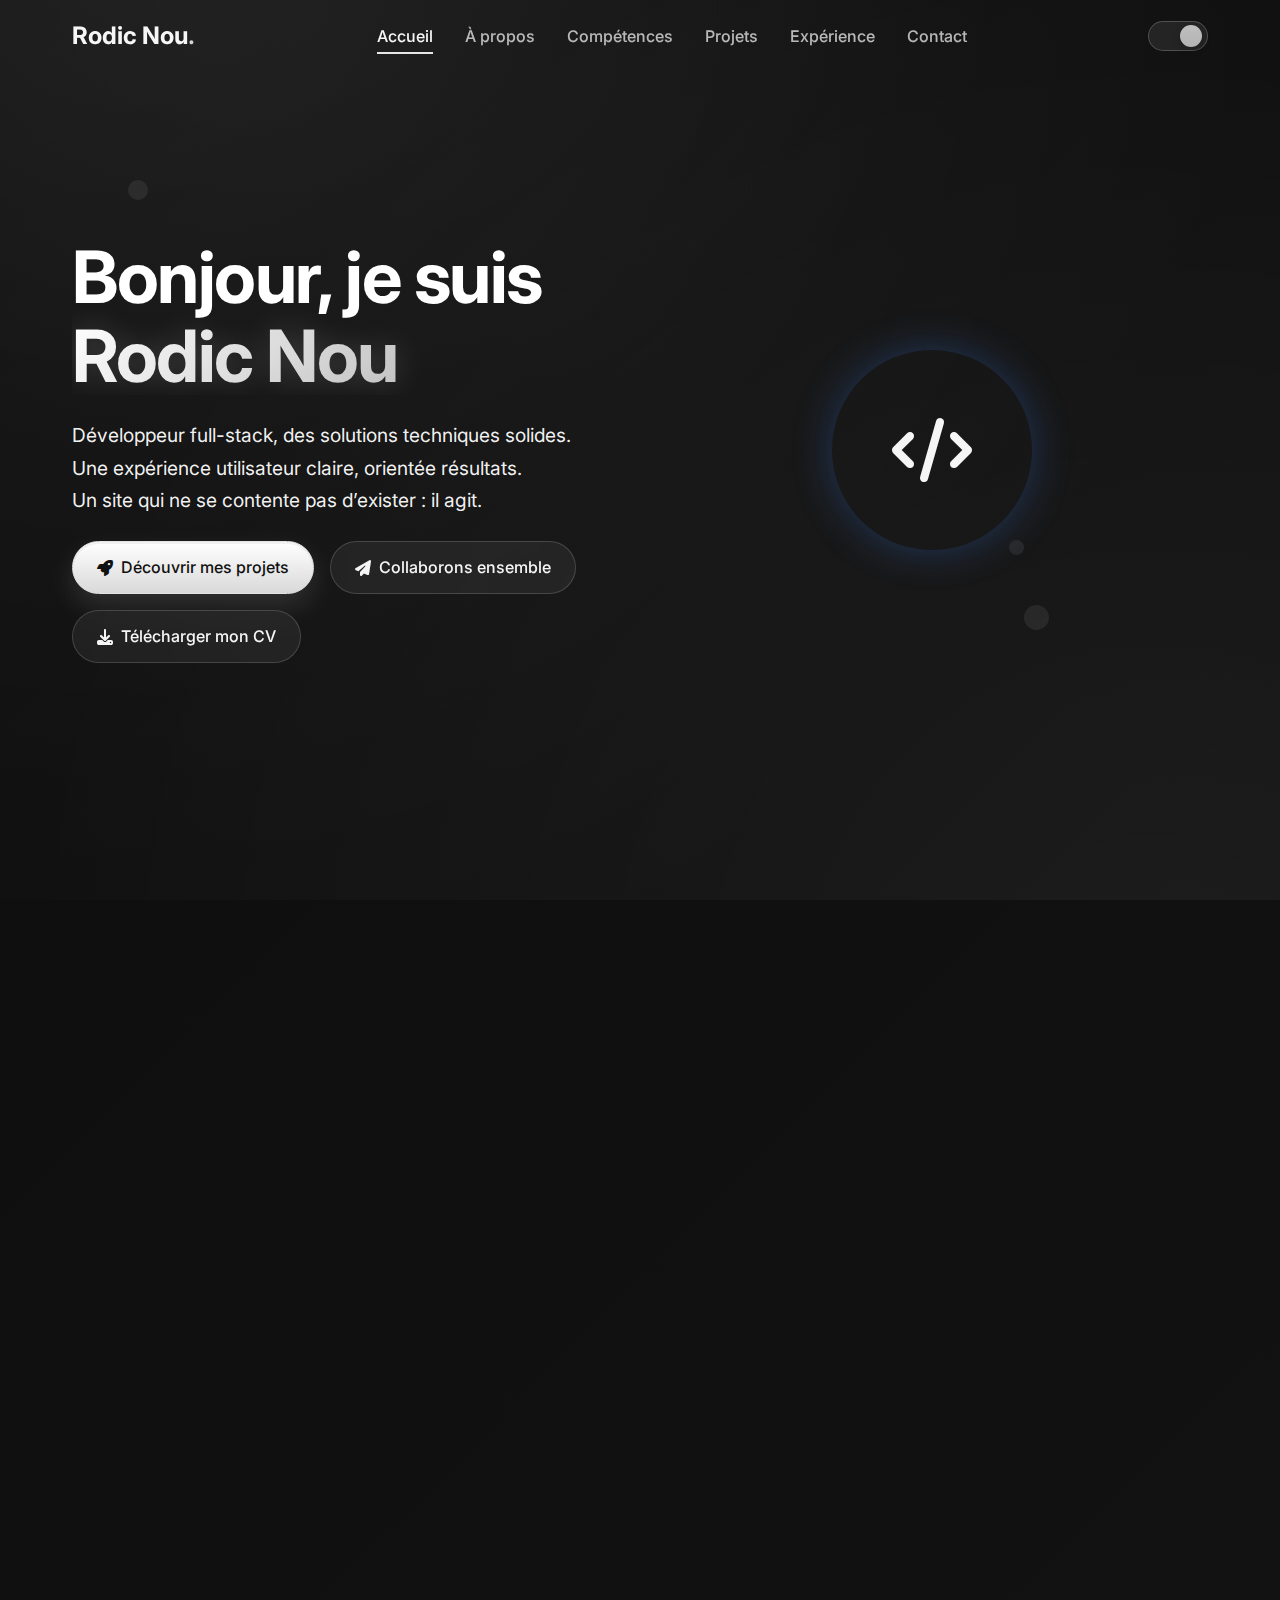
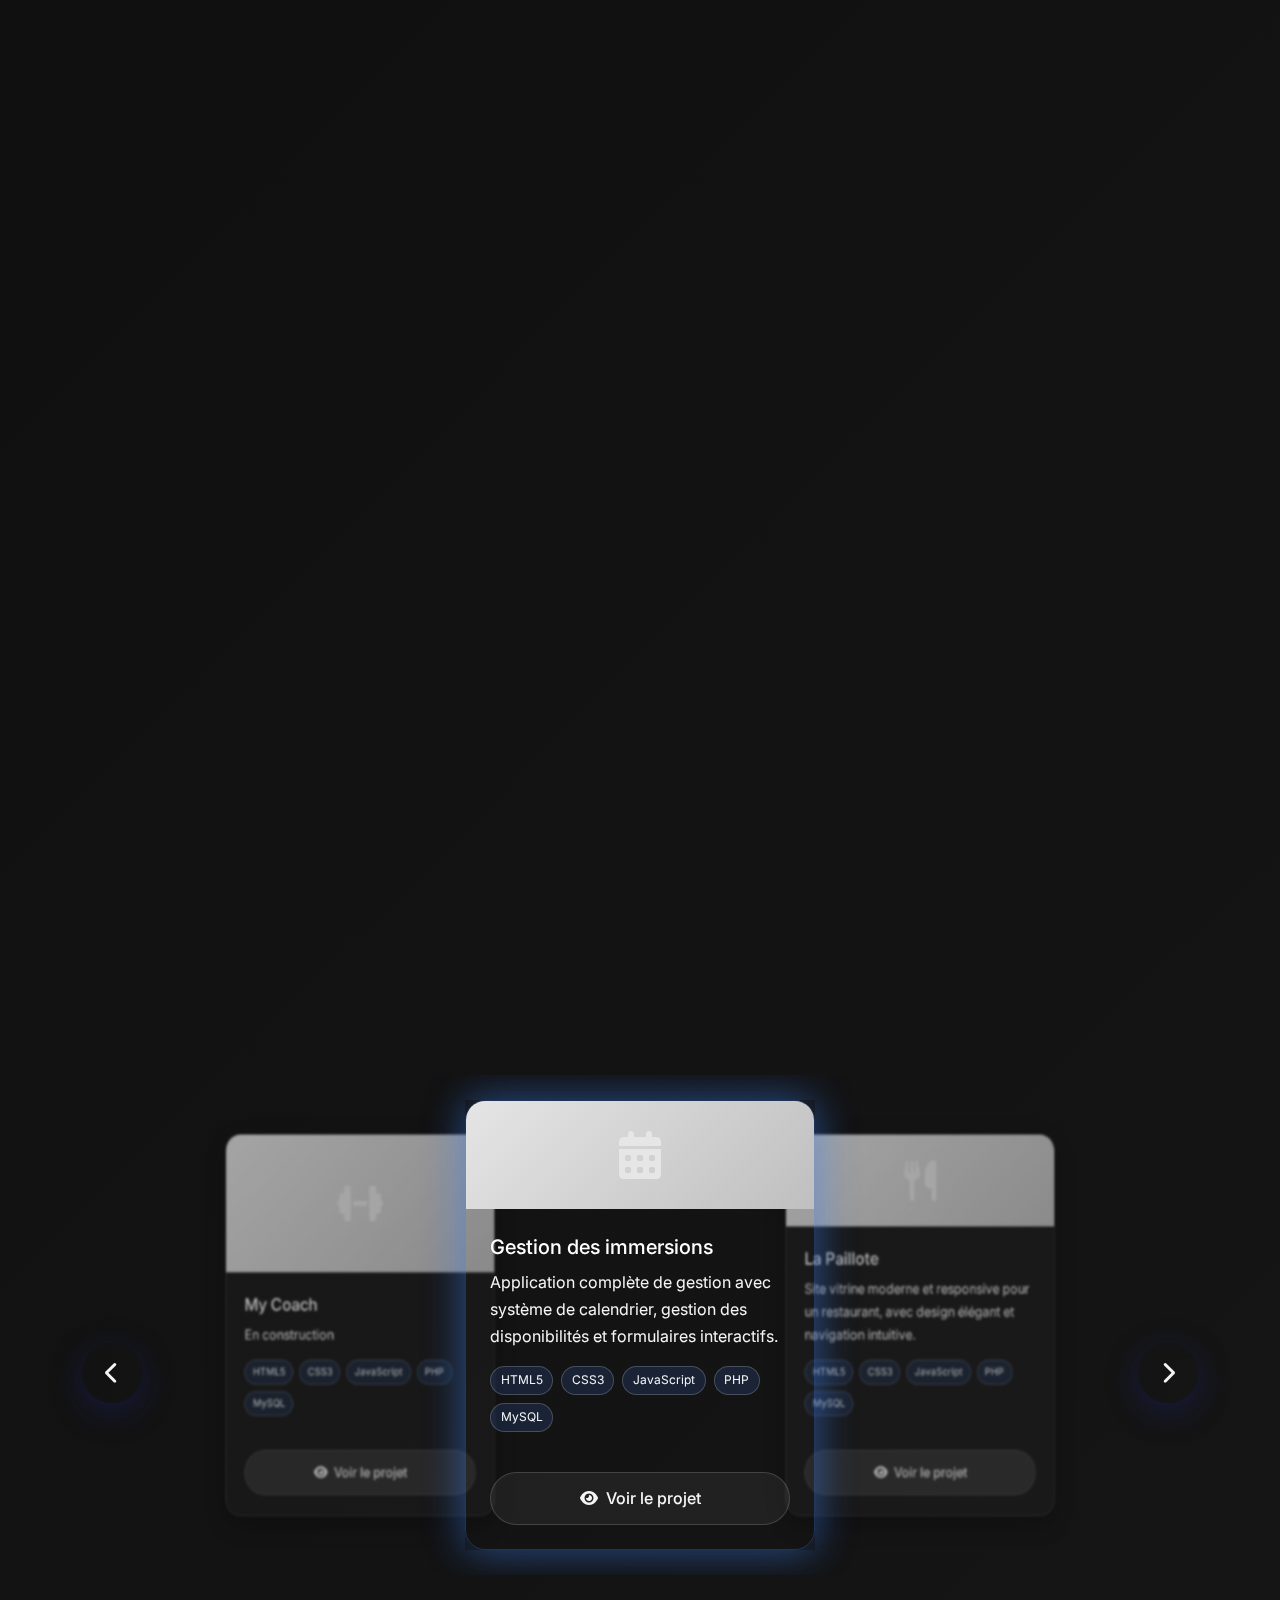
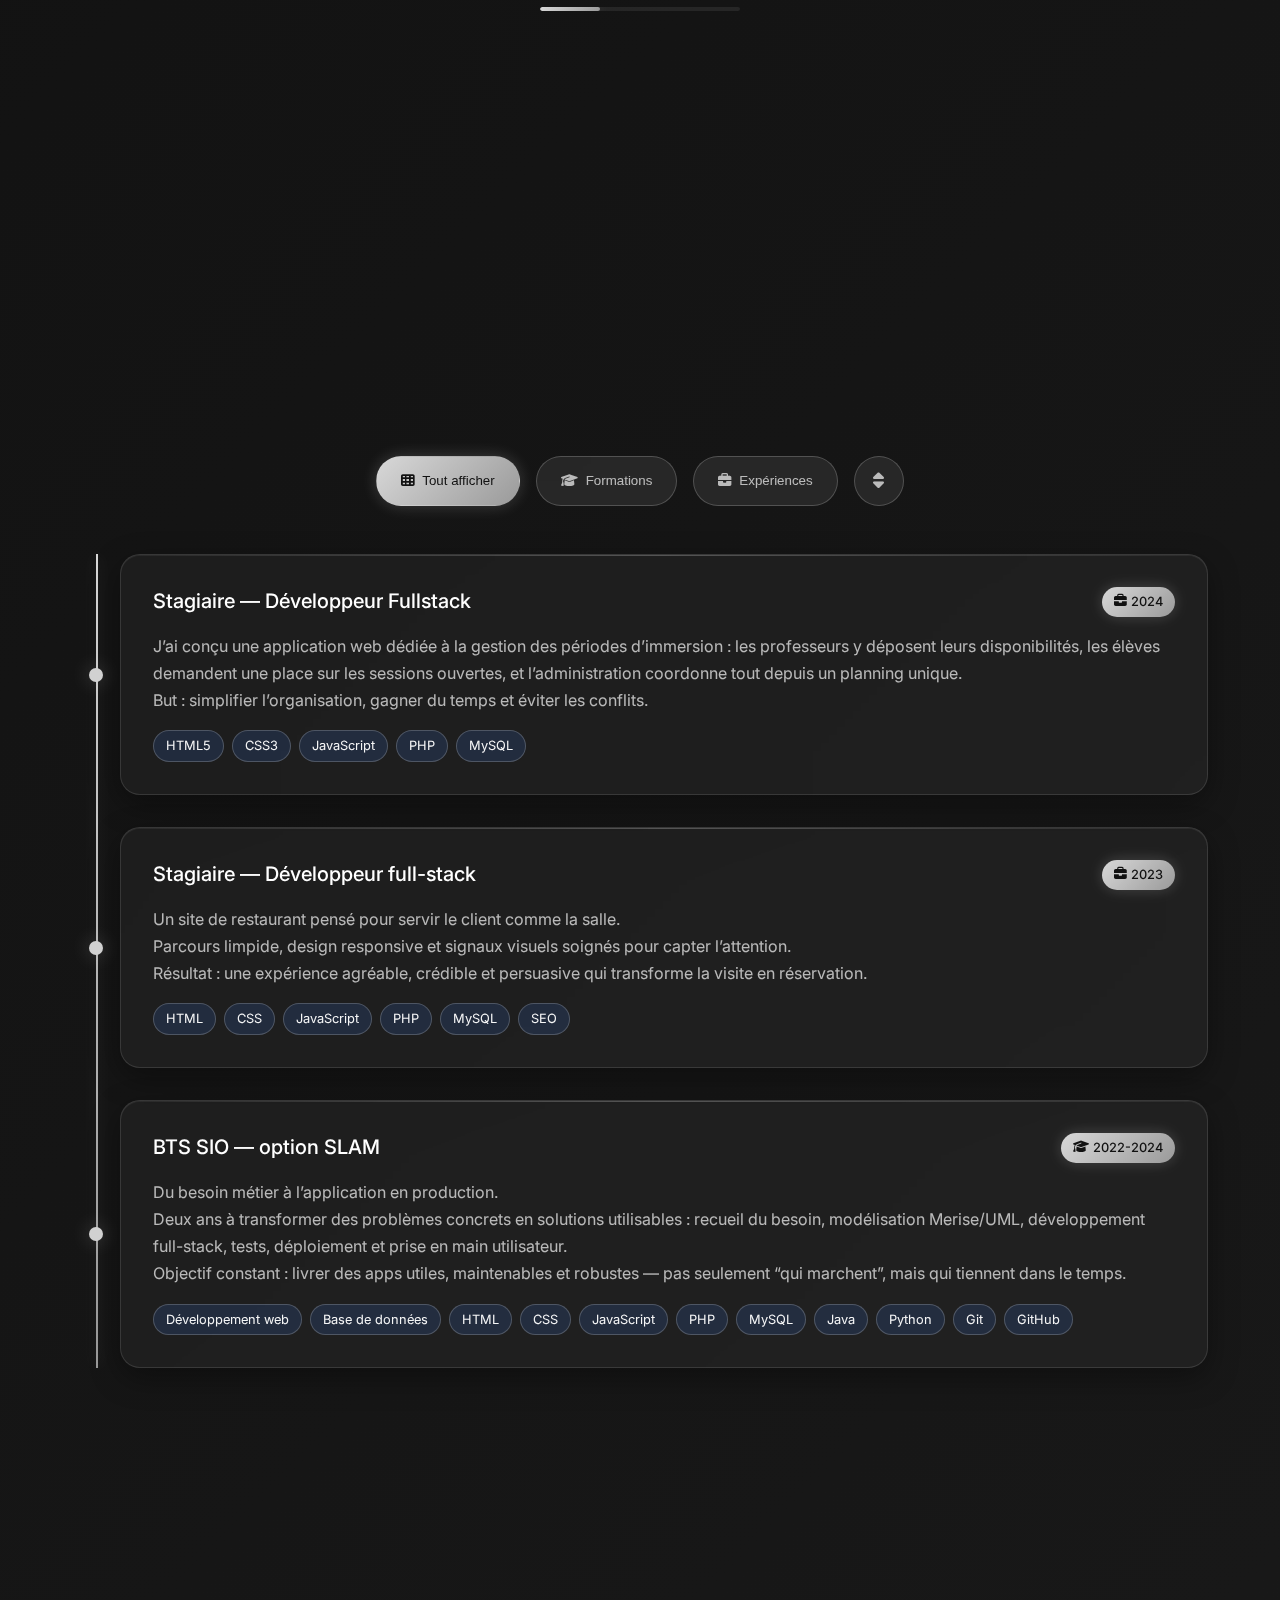
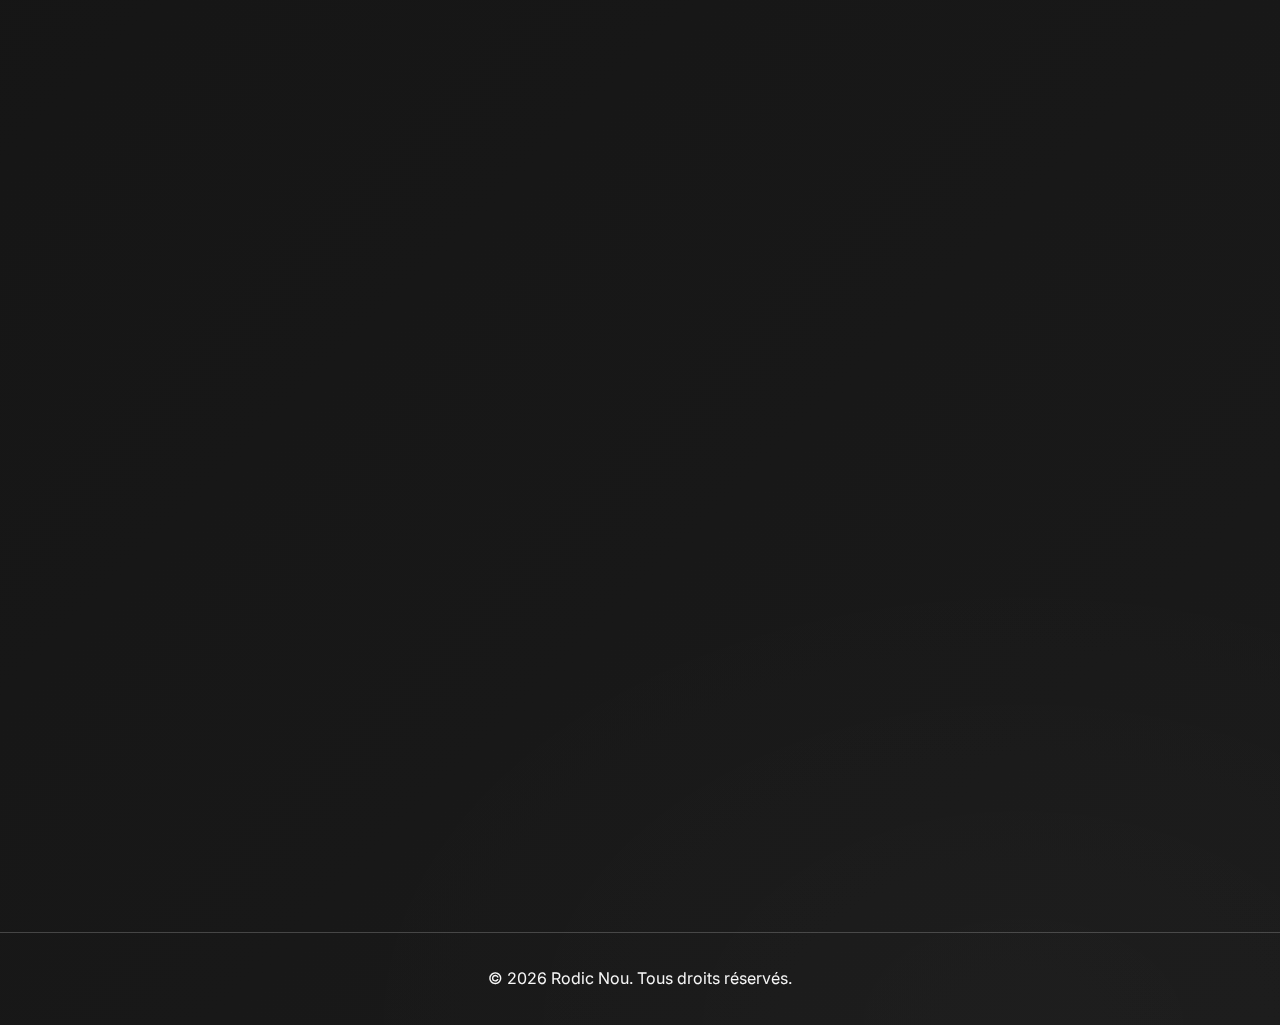
<file: index.html>
<!DOCTYPE html>
<html lang="fr">
  <head>
    <meta charset="utf-8" />
    <meta name="viewport" content="width=device-width, initial-scale=1" />
    <title>Rodic Nou — Développeur Fullstack | Portfolio Modern</title>
    <meta
      name="description"
      content="Rodic Nou, développeur web fullstack spécialisé en HTML, CSS, JavaScript, PHP et MySQL. Création de sites vitrines et applications web performantes avec design moderne."
    />
    <meta
      name="keywords"
      content="développeur web, fullstack, HTML, CSS, JavaScript, PHP, MySQL, portfolio, Toulouse"
    />

    <!-- Open Graph -->
    <meta property="og:title" content="Rodic Nou — Développeur Fullstack" />
    <meta
      property="og:description"
      content="Portfolio moderne d'un développeur web fullstack basé à Toulouse"
    />
    <meta property="og:type" content="website" />

    <!-- Fonts & Icons -->
    <link rel="preconnect" href="https://fonts.googleapis.com" />
    <link rel="preconnect" href="https://fonts.gstatic.com" crossorigin />
    <link
      href="https://fonts.googleapis.com/css2?family=Inter:wght@300;400;500;600;700&display=swap"
      rel="stylesheet"
    />
    <link
      rel="stylesheet"
      href="https://cdnjs.cloudflare.com/ajax/libs/font-awesome/6.5.1/css/all.min.css"
    />

    <!-- CSS -->
    <link rel="stylesheet" href="css/main.css" />
  </head>

  <body>
    <!-- Floating Background Elements -->
    <div class="floating-element"></div>
    <div class="floating-element"></div>
    <div class="floating-element"></div>

    <!-- ================================ HEADER ================================ -->
    <header class="header" id="header">
      <div class="container">
        <nav class="flex flex-between flex-center">
          <a href="#accueil" class="logo"
            >Rodic Nou<span class="text-gradient">.</span></a
          >

          <div class="nav">
            <a href="#accueil" class="nav-link active">Accueil</a>
            <a href="#a-propos" class="nav-link">À propos</a>
            <a href="#competences" class="nav-link">Compétences</a>
            <a href="#projets" class="nav-link">Projets</a>
            <a href="#experience" class="nav-link">Expérience</a>
            <a href="#contact" class="nav-link">Contact</a>
          </div>

          <div class="flex flex-center">
            <div
              class="theme-toggle"
              id="theme-toggle"
              aria-label="Changer le thème"
            ></div>
          </div>
        </nav>
      </div>
    </header>

    <!-- ================================ HERO SECTION ================================ -->
    <section id="accueil" class="hero">
      <div class="container">
        <div class="grid grid-2 flex-center">
          <div class="hero-content animate-in">
            <h1 class="title-hero">
              Bonjour, je suis
              <br><span class="text-gradient text-glow">Rodic Nou</span>
            </h1>
            <p
              class="text-secondary"
              style="font-size: 1.2rem; margin: 1.5rem 0"
            >
              Développeur full-stack, des solutions techniques solides.
              <br>Une expérience utilisateur claire, orientée résultats.
              <br>Un site qui ne se contente pas d’exister : il agit.
            </p>
            <div class="flex flex-wrap" style="gap: 1rem">
              <a href="#projets" class="btn btn-primary">
                <i class="fas fa-rocket"></i>
                Découvrir mes projets
              </a>
              <a href="#contact" class="btn btn-glass">
                <i class="fas fa-paper-plane"></i>
                Collaborons ensemble
              </a>
              <a href="assets/CV/CV-Rodic-NOU.pdf" download class="btn btn-glass">
                <i class="fas fa-download"></i>
                Télécharger mon CV
              </a>
            </div>
          </div>

          <div class="flex flex-center animate-in">
            <div class="hero-avatar">
              <i class="fas fa-code"></i>
            </div>
          </div>
        </div>
      </div>
    </section>

    <!-- ================================ ABOUT SECTION ================================ -->
    <section id="a-propos" class="section">
      <div class="container">
        <div class="grid grid-2">
          <div class="animate-in">
            <h2 class="title-xl">À propos de moi</h2>
            <p
              class="text-secondary"
              style="font-size: 1.1rem; margin: 1.5rem 0">
              Développeur web full-stack à Toulouse, je transforme des besoins concrets en solutions web modernes, fiables et évolutives.
Je pars de l’usage, clarifie les objectifs, puis conçois un parcours fluide, avec un front soigné et un back solide.
            </p>
            <p class="text-secondary" style="margin-bottom: 2rem">
              Mon approche : des choix techniques sobres, du code maintenable, et une amélioration continue guidée par les résultats, performances, engagements, conversions.
Un bon site ne se contente pas d’exister : il agit, il s’adapte, et il évolue avec vous.
            <div class="grid grid-2" style="gap: 1rem">
              <!-- <div
                class="flex flex-center"
                style="
                  background: var(--glass-surface);
                  padding: 1rem;
                  border-radius: 10px;
                "
              >
                <div style="text-align: center">
                  <div class="title-lg text-gradient">3+</div>
                  <div class="text-secondary">Années d'expérience</div>
                </div>
              </div> -->
              <!-- <div
                class="flex flex-center"
                style="
                  background: var(--glass-surface);
                  padding: 1rem;
                  border-radius: 10px;
                "
              >
                <div style="text-align: center">
                  <div class="title-lg text-gradient">15+</div>
                  <div class="text-secondary">Projets réalisés</div>
                </div>
              </div> -->
            </div>
          </div>

          <div class="animate-in">
            <div class="card" style="text-align: center">
              <h3 class="title-lg" style="margin-bottom: 1rem">Mes valeurs</h3>
              <div class="grid" style="gap: 1.5rem">
                <div>
                  <i
                    class="fas fa-lightbulb"
                    style="
                      font-size: 2rem;
                      color: #3b82f6;
                      margin-bottom: 0.5rem;
                    "
                  ></i>
                  <h4 class="title-md">Innovation</h4>
                  <p class="text-secondary">
                    Toujours à l'affût des dernières tendances et technologies
                  </p>
                </div>
                <div>
                  <i
                    class="fas fa-heart"
                    style="
                      font-size: 2rem;
                      color: #e11d48;
                      margin-bottom: 0.5rem;
                    "
                  ></i>
                  <h4 class="title-md">Passion</h4>
                  <p class="text-secondary">
                    Chaque projet est une nouvelle aventure créative
                  </p>
                </div>
                <div>
                  <i
                    class="fas fa-handshake"
                    style="
                      font-size: 2rem;
                      color: #10b981;
                      margin-bottom: 0.5rem;
                    "
                  ></i>
                  <h4 class="title-md">Collaboration</h4>
                  <p class="text-secondary">
                    Votre succès est ma priorité absolue
                  </p>
                </div>
              </div>
            </div>
          </div>
        </div>
      </div>
    </section>

    <!-- ================================ SKILLS SECTION ================================ -->
    <section id="competences" class="section">
      <div class="container">
        <div class="animate-in" style="text-align: center; margin-bottom: 3rem">
          <h2 class="title-xl">Mes compétences</h2>
          <p class="text-secondary" style="font-size: 1.1rem">
            Une expertise technique complète pour donner vie à vos projets
          </p>
        </div>

        <div class="grid grid-auto">
          <div class="skill-item animate-in">
            <i class="fab fa-html5 skill-icon" style="color: #e34c26"></i>
            <h3 class="title-md">HTML / CSS</h3>
            <div class="progress-bar">
              <div class="progress-fill" data-width="90%"></div>
            </div>
            <p class="text-secondary">
              Structures sémantiques et designs responsives
            </p>
          </div>

          <div class="skill-item animate-in">
            <i class="fab fa-js-square skill-icon" style="color: #f7df1e"></i>
            <h3 class="title-md">JavaScript</h3>
            <div class="progress-bar">
              <div class="progress-fill" data-width="75%"></div>
            </div>
            <p class="text-secondary">
              Interactivité et applications dynamiques
            </p>
          </div>

          <div class="skill-item animate-in">
            <i class="fab fa-php skill-icon" style="color: #777bb4"></i>
            <h3 class="title-md">PHP</h3>
            <div class="progress-bar">
              <div class="progress-fill" data-width="85%"></div>
            </div>
            <p class="text-secondary">Développement backend robuste</p>
          </div>

          <div class="skill-item animate-in">
            <i class="fas fa-database skill-icon" style="color: #336791"></i>
            <h3 class="title-md">MySQL</h3>
            <div class="progress-bar">
              <div class="progress-fill" data-width="80%"></div>
            </div>
            <p class="text-secondary">Bases de données optimisées</p>
          </div>

          <div class="skill-item animate-in">
            <i class="fab fa-git-alt skill-icon" style="color: #f05032"></i>
            <h3 class="title-md">Git / GitHub</h3>
            <div class="progress-bar">
              <div class="progress-fill" data-width="70%"></div>
            </div>
            <p class="text-secondary">Contrôle de version et collaboration</p>
          </div>

          <div class="skill-item animate-in">
            <i class="fas fa-mobile-alt skill-icon" style="color: #06b6d4"></i>
            <h3 class="title-md">Responsive Design</h3>
            <div class="progress-bar">
              <div class="progress-fill" data-width="85%"></div>
            </div>
            <p class="text-secondary">Interfaces adaptatives multi-écrans</p>
          </div>
        </div>

        <!-- Outils & Technologies -->
        <div class="animate-in" style="margin-top: 3rem">
          <h3 class="title-lg" style="text-align: center; margin-bottom: 2rem">
            Outils & Technologies
          </h3>
          <div class="flex flex-wrap flex-center" style="gap: 1rem">
            <div class="tech-tag">Visual Studio Code</div>
            <div class="tech-tag">XAMPP</div>
            <div class="tech-tag">phpMyAdmin</div>
            <div class="tech-tag">Figma</div>
            <div class="tech-tag">SEO</div>
            <div class="tech-tag">Architecture MVC</div>
            <div class="tech-tag">JAVA</div>
            <div class="tech-tag">Python</div>
          </div>
        </div>
      </div>
    </section>

    <!-- ================================ PROJECTS SECTION 3D ================================ -->
    <section id="projets" class="section">
      <div class="container">
        <div class="animate-in" style="text-align: center; margin-bottom: 3rem">
          <h2 class="title-xl">Mes réalisations</h2>
          <p class="text-secondary" style="font-size: 1.1rem">
            Découvrez une sélection de projets qui illustrent mon savoir-faire
          </p>
        </div>

        <!-- 3D Perspective Carousel Container -->
        <div class="projects-carousel-3d">
          <button
            class="carousel-3d-btn carousel-3d-btn-prev"
            aria-label="Projet précédent"
          >
            <i class="fas fa-chevron-left"></i>
          </button>

          <div class="carousel-3d-viewport">
            <div class="carousel-3d-container" id="carousel-3d-container">
              <!-- Project 1 -->
              <div class="project-3d-slide" data-index="0">
                <div class="project-card">
                  <div class="project-image">
                    <i class="fas fa-calendar-alt"></i>
                  </div>
                  <div class="project-content">
                    <h3 class="title-md" style="margin-bottom: 0.5rem">
                      Gestion des immersions
                    </h3>
                    <p class="text-secondary" style="margin-bottom: 1rem">
                      Application complète de gestion avec système de
                      calendrier, gestion des disponibilités et formulaires
                      interactifs.
                    </p>
                    <div class="tech-stack">
                      <div class="tech-tag">HTML5</div>
                      <div class="tech-tag">CSS3</div>
                      <div class="tech-tag">JavaScript</div>
                      <div class="tech-tag">PHP</div>
                      <div class="tech-tag">MySQL</div>
                    </div>
                    <div style="margin-top: 1.5rem">
                      <a
                        href="gestion-immersions.html"
                        class="btn btn-glass"
                        style="width: 100%; justify-content: center"
                      >
                        <i class="fas fa-eye"></i>
                        Voir le projet
                      </a>
                    </div>
                  </div>
                </div>
              </div>

              <!-- Project 2 -->
              <div class="project-3d-slide" data-index="1">
                <div class="project-card">
                  <div
                    class="project-image"
                    style="
                      background: linear-gradient(135deg, #10b981, #059669);
                    "
                  >
                    <i class="fas fa-utensils"></i>
                  </div>
                  <div class="project-content">
                    <h3 class="title-md" style="margin-bottom: 0.5rem">
                      La Paillote
                    </h3>
                    <p class="text-secondary" style="margin-bottom: 1rem">
                      Site vitrine moderne et responsive pour un restaurant,
                      avec design élégant et navigation intuitive.
                    </p>
                    <div class="tech-stack">
                      <div class="tech-tag">HTML5</div>
                      <div class="tech-tag">CSS3</div>
                      <div class="tech-tag">JavaScript</div>
                      <div class="tech-tag">PHP</div>
                      <div class="tech-tag">MySQL</div>
                    </div>
                    <div style="margin-top: 1.5rem">
                      <a
                        href="la-paillote.html"
                        class="btn btn-glass"
                        style="width: 100%; justify-content: center"
                      >
                        <i class="fas fa-eye"></i>
                        Voir le projet
                      </a>
                    </div>
                  </div>
                </div>
              </div>

              <!-- Project 3 -->
              <div class="project-3d-slide" data-index="2">
                <div class="project-card">
                  <div
                    class="project-image"
                    style="
                      background: linear-gradient(135deg, #ef4444, #dc2626);
                    "
                  >
                    <i class="fas fa-dumbbell"></i>
                  </div>
                  <div class="project-content">
                    <h3 class="title-md" style="margin-bottom: 0.5rem">
                      My Coach
                    </h3>
                    <p class="text-secondary" style="margin-bottom: 1rem">
                      <!-- Site vitrine pour coach sportif présentant son profil, ses
                      services et les séances qu'il propose. -->
                      En construction
                    </p>
                    <div class="tech-stack">
                      <div class="tech-tag">HTML5</div>
                      <div class="tech-tag">CSS3</div>
                      <div class="tech-tag">JavaScript</div>
                      <div class="tech-tag">PHP</div>
                      <div class="tech-tag">MySQL</div>
                    </div>
                    <div style="margin-top: 1.5rem">
                      <a
                        href="#"
                        class="btn btn-glass"
                        style="width: 100%; justify-content: center"
                      >
                        <i class="fas fa-eye"></i>
                        Voir le projet
                      </a>
                    </div>
                  </div>
                </div>
              </div>

            </div>
          </div>

          <button
            class="carousel-3d-btn carousel-3d-btn-next"
            aria-label="Projet suivant"
          >
            <i class="fas fa-chevron-right"></i>
          </button>

          <!-- Progress Bar -->
          <div class="carousel-3d-progress">
            <div class="progress-3d-bar" id="progress-bar"></div>
          </div>
        </div>

        <div class="animate-in" style="text-align: center; margin-top: 3rem">
          <a href="#contact" class="btn btn-primary">
            <i class="fas fa-rocket"></i>
            Créons votre projet ensemble
          </a>
        </div>
      </div>
    </section>

    <!-- ================================ EXPERIENCE SECTION ================================ -->
    <section id="experience" class="section">
      <div class="container">
        <!-- En-tête de section -->
        <div class="animate-in" style="text-align: center; margin-bottom: 3rem">
          <h2 class="title-xl">
            Mon <span class="text-gradient">parcours</span>
          </h2>
          <p
            style="
              font-size: 1.1rem;
              color: var(--text-secondary);
              margin-top: 1rem;
            "
          >
            Une progression constante vers l'excellence technique
          </p>
        </div>

        <!-- Contrôles de filtrage -->
        <div class="filter-controls">
          <button class="filter-btn active" data-filter="all">
            <i class="fas fa-th"></i>
            Tout afficher
          </button>
          <button class="filter-btn" data-filter="formation">
            <i class="fas fa-graduation-cap"></i>
            Formations
          </button>
          <button class="filter-btn" data-filter="experience">
            <i class="fas fa-briefcase"></i>
            Expériences
          </button>
          <button class="sort-btn" id="sort-btn" title="Trier par date">
            <i class="fas fa-sort" id="sort-icon"></i>
          </button>
        </div>

        <!-- Timeline des expériences -->
        <div class="timeline" id="timeline">
          <!-- Formation 1 -->
          <!-- <div
            class="timeline-item"
            data-type="formation"
            data-date="2024"
            data-title="Formation — Ingénierie du Web"
          >
            <div class="card">
              <div class="card-header">
                <div>
                  <h3 class="title-md">Formation — Ingénierie du Web</h3>
                </div>
                <span class="type-badge formation">
                  <i class="fas fa-graduation-cap"></i>
                  2024
                </span>
              </div>
              <p class="card-content">
                Spécialisation en développement web avec focus sur Linux,
                Python, bases de données MySQL et bonnes pratiques du
                développement. Formation complète couvrant l'architecture
                logicielle et les méthodologies modernes.
              </p>
              <div class="tech-stack">
                <div class="tech-tag">Linux</div>
                <div class="tech-tag">Python</div>
                <div class="tech-tag">MySQL</div>
                <div class="tech-tag">DevOps</div>
              </div>
            </div>
          </div> -->

          <!-- Expérience 1 -->
          <div
            class="timeline-item"
            data-type="experience"
            data-date="2024"
            data-title="Stagiaire — Développeur Fullstack"
          >
            <div class="card">
              <div class="card-header">
                <div>
                  <h3 class="title-md">Stagiaire — Développeur Fullstack</h3>
                </div>
                <span class="type-badge experience">
                  <i class="fas fa-briefcase"></i>
                  2024
                </span>
              </div>
              <p class="card-content">
                J’ai conçu une application web dédiée à la gestion des périodes d’immersion : les professeurs y déposent leurs disponibilités, les élèves demandent une place sur les sessions ouvertes, et l’administration coordonne tout depuis un planning unique.
                <br>But : simplifier l’organisation, gagner du temps et éviter les conflits.
              </p>
              <div class="tech-stack">
                <div class="tech-tag">HTML5</div>
                <div class="tech-tag">CSS3</div>
                <div class="tech-tag">JavaScript</div>
                <div class="tech-tag">PHP</div>
                <div class="tech-tag">MySQL</div>
              </div>
            </div>
          </div>

          <!-- Expérience 2 -->
          <div
            class="timeline-item"
            data-type="experience"
            data-date="2023"
            data-title="Stagiaire — Développeur Web"
          >
            <div class="card">
              <div class="card-header">
                <div>
                  <h3 class="title-md">Stagiaire — Développeur full-stack</h3>
                </div>
                <span class="type-badge experience">
                  <i class="fas fa-briefcase"></i>
                  2023
                </span>
              </div>
              <p class="card-content">
                Un site de restaurant pensé pour servir le client comme la salle.
                <br>Parcours limpide, design responsive et signaux visuels soignés pour capter l’attention.
                <br>Résultat : une expérience agréable, crédible et persuasive qui transforme la visite en réservation.
              </p>
              <div class="tech-stack">
                <div class="tech-tag">HTML</div>
                <div class="tech-tag">CSS</div>
                <div class="tech-tag">JavaScript</div>
                <div class="tech-tag">PHP</div>
                <div class="tech-tag">MySQL</div>
                <div class="tech-tag">SEO</div>
              </div>
            </div>
          </div>

          <!-- Formation 2 -->
          <div
            class="timeline-item"
            data-type="formation"
            data-date="2022"
            data-title="Diplôme — Développement Web"
          >
            <div class="card">
              <div class="card-header">
                <div>
                  <h3 class="title-md">BTS SIO — option SLAM </h3>
                </div>
                <span class="type-badge formation">
                  <i class="fas fa-graduation-cap"></i>
                  2022-2024
                </span>
              </div>
              <p class="card-content">
                Du besoin métier à l’application en production.
                <br>Deux ans à transformer des problèmes concrets en solutions utilisables : recueil du besoin, modélisation Merise/UML, développement full-stack, tests, déploiement et prise en main utilisateur.
                <br>Objectif constant : livrer des apps utiles, maintenables et robustes — pas seulement “qui marchent”, mais qui tiennent dans le temps.
              </p>
              <div class="tech-stack">
                <div class="tech-tag">Développement web</div>
                <div class="tech-tag">Base de données</div>
                <div class="tech-tag">HTML</div>
                <div class="tech-tag">CSS</div>
                <div class="tech-tag">JavaScript</div>
                <div class="tech-tag">PHP</div>
                <div class="tech-tag">MySQL</div>
                <div class="tech-tag">Java</div>
                <div class="tech-tag">Python</div>
                <div class="tech-tag">Git</div>
                <div class="tech-tag">GitHub</div>
              </div>
            </div>
          </div>
        </div>
      </div>
    </section>

    <!-- ================================ CONTACT SECTION ================================ -->
    <section id="contact" class="section">
      <div class="container">
        <!-- En-tête simple -->
        <div class="contact-header animate-in">
          <h2 class="title-xl">
            Travaillons <span class="text-gradient">ensemble</span>
          </h2>
          <p>Une idée de projet ? Parlons-en et donnons-lui vie !</p>
        </div>

        <!-- Informations de contact -->
        <div class="contact-info animate-in">
          <a href="mailto:rodic.nou@gmail.com" class="contact-item">
            <i class="fas fa-envelope"></i>
            <span>rodic.nou@gmail.com</span>
          </a>

          <!-- <a href="#" class="contact-item">
            <i class="fab fa-linkedin"></i>
            <span>LinkedIn</span>
          </a> -->

          <!-- <a href="#" class="contact-item">
            <i class="fab fa-github"></i>
            <span>GitHub</span>
          </a> -->

          <div class="contact-item">
            <i class="fas fa-map-marker-alt"></i>
            <span>Toulouse, France</span>
          </div>
        </div>

        <!-- Formulaire simple -->
        <form class="contact-form animate-in" id="contact-form" action="https://formspree.io/f/xldwqoao" method="POST">
          <div class="form-group">
            <label for="name" class="form-label">Nom</label>
            <input
              type="text"
              id="name"
              name="name"
              class="form-input"
              placeholder="Votre nom"
              required
            />
          </div>

          <div class="form-group">
            <label for="email" class="form-label">Email</label>
            <input
              type="email"
              id="email"
              name="email"
              class="form-input"
              placeholder="votre.email@exemple.com"
              required
            />
          </div>

          <div class="form-group">
            <label for="message" class="form-label">Message</label>
            <textarea
              id="message"
              name="message"
              class="form-textarea"
              placeholder="Décrivez votre projet..."
              required
            ></textarea>
          </div>

          <button type="submit" class="submit-btn" id="submit-btn">
            <i class="fas fa-paper-plane"></i>
            <span>Envoyer</span>
          </button>

          <div class="status-message success" id="success-message">
            Merci ! Je vous répondrai rapidement.
          </div>
        </form>
      </div>
    </section>

    <!-- ================================ FOOTER ================================ -->
    <footer
      class="section"
      style="padding: 2rem 0; border-top: 1px solid var(--glass-border)"
    >
      <div class="container">
        <div class="flex flex-between flex-center">
          <p class="text-secondary">
            &copy; 2024 Rodic Nou. Tous droits réservés.
          </p>
        </div>
      </div>
    </footer>

    <script src="js/main.js"></script>
  </body>
</html>
</file>
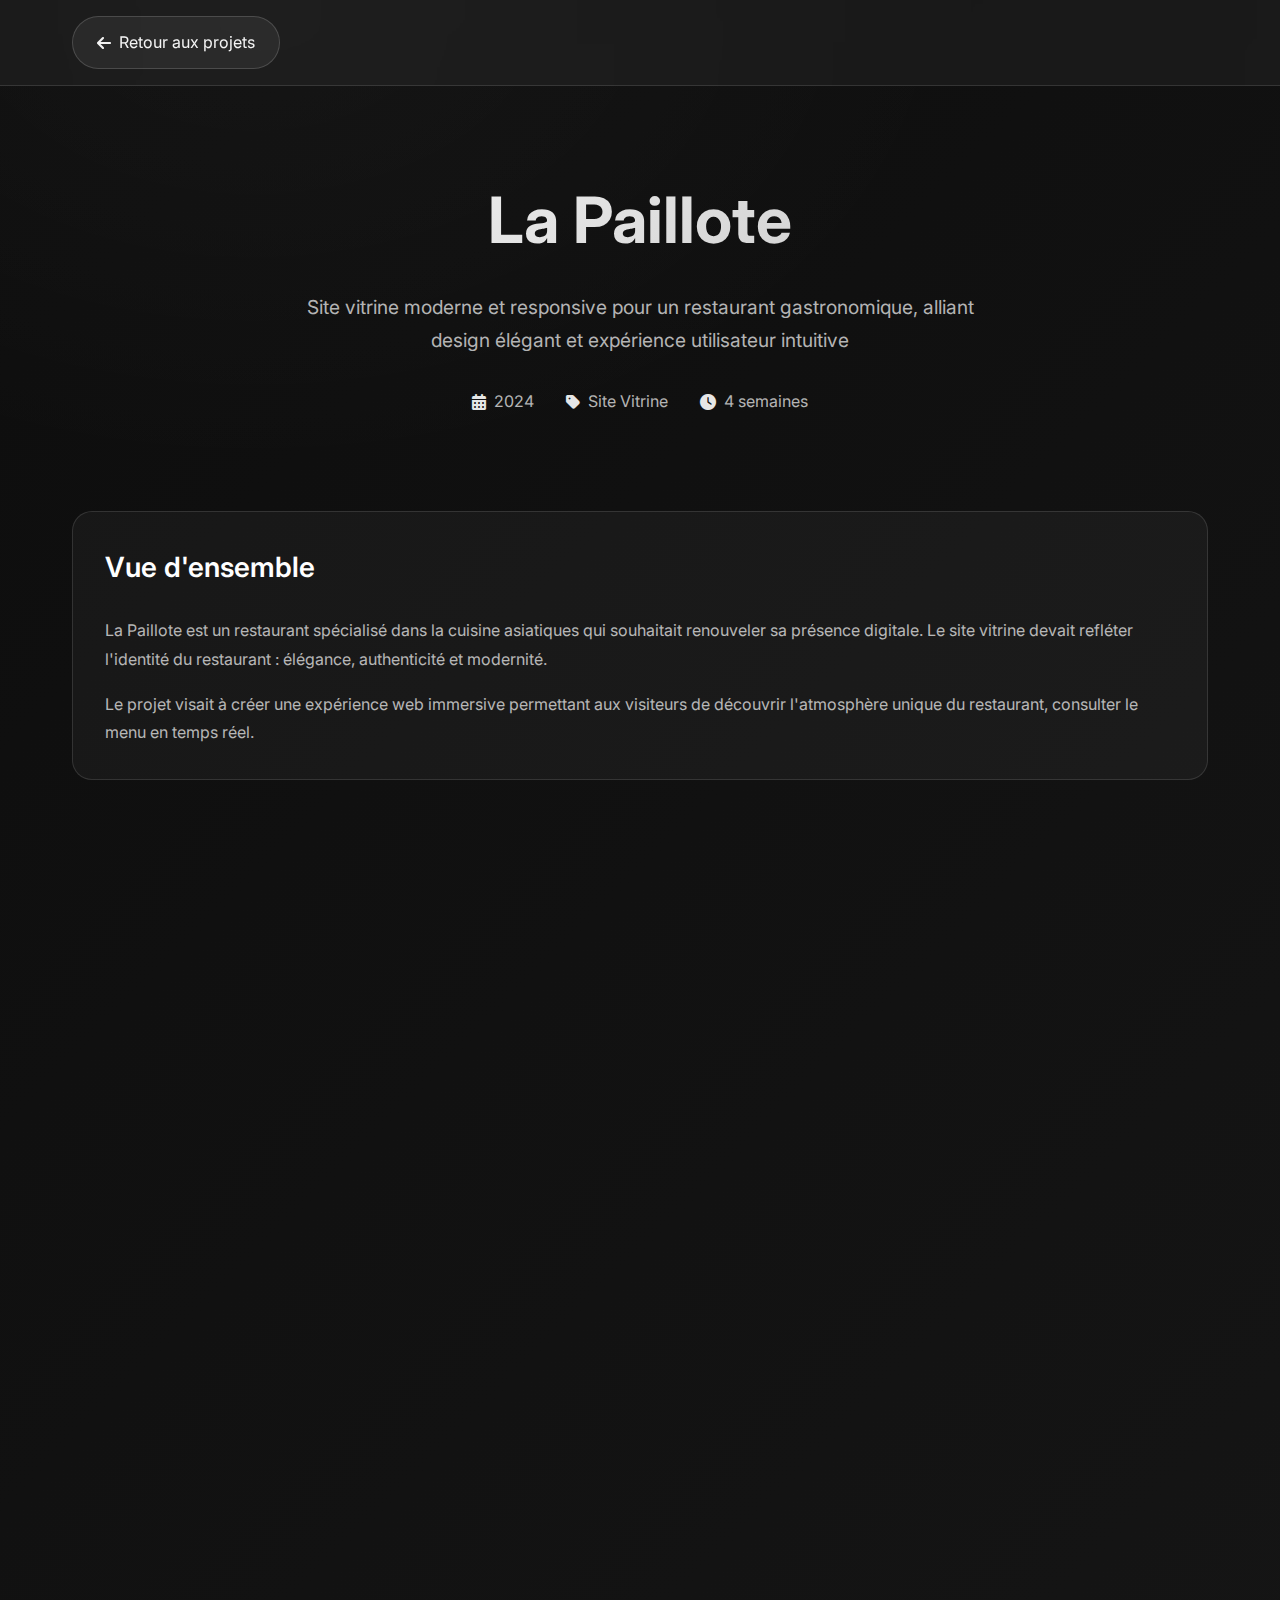
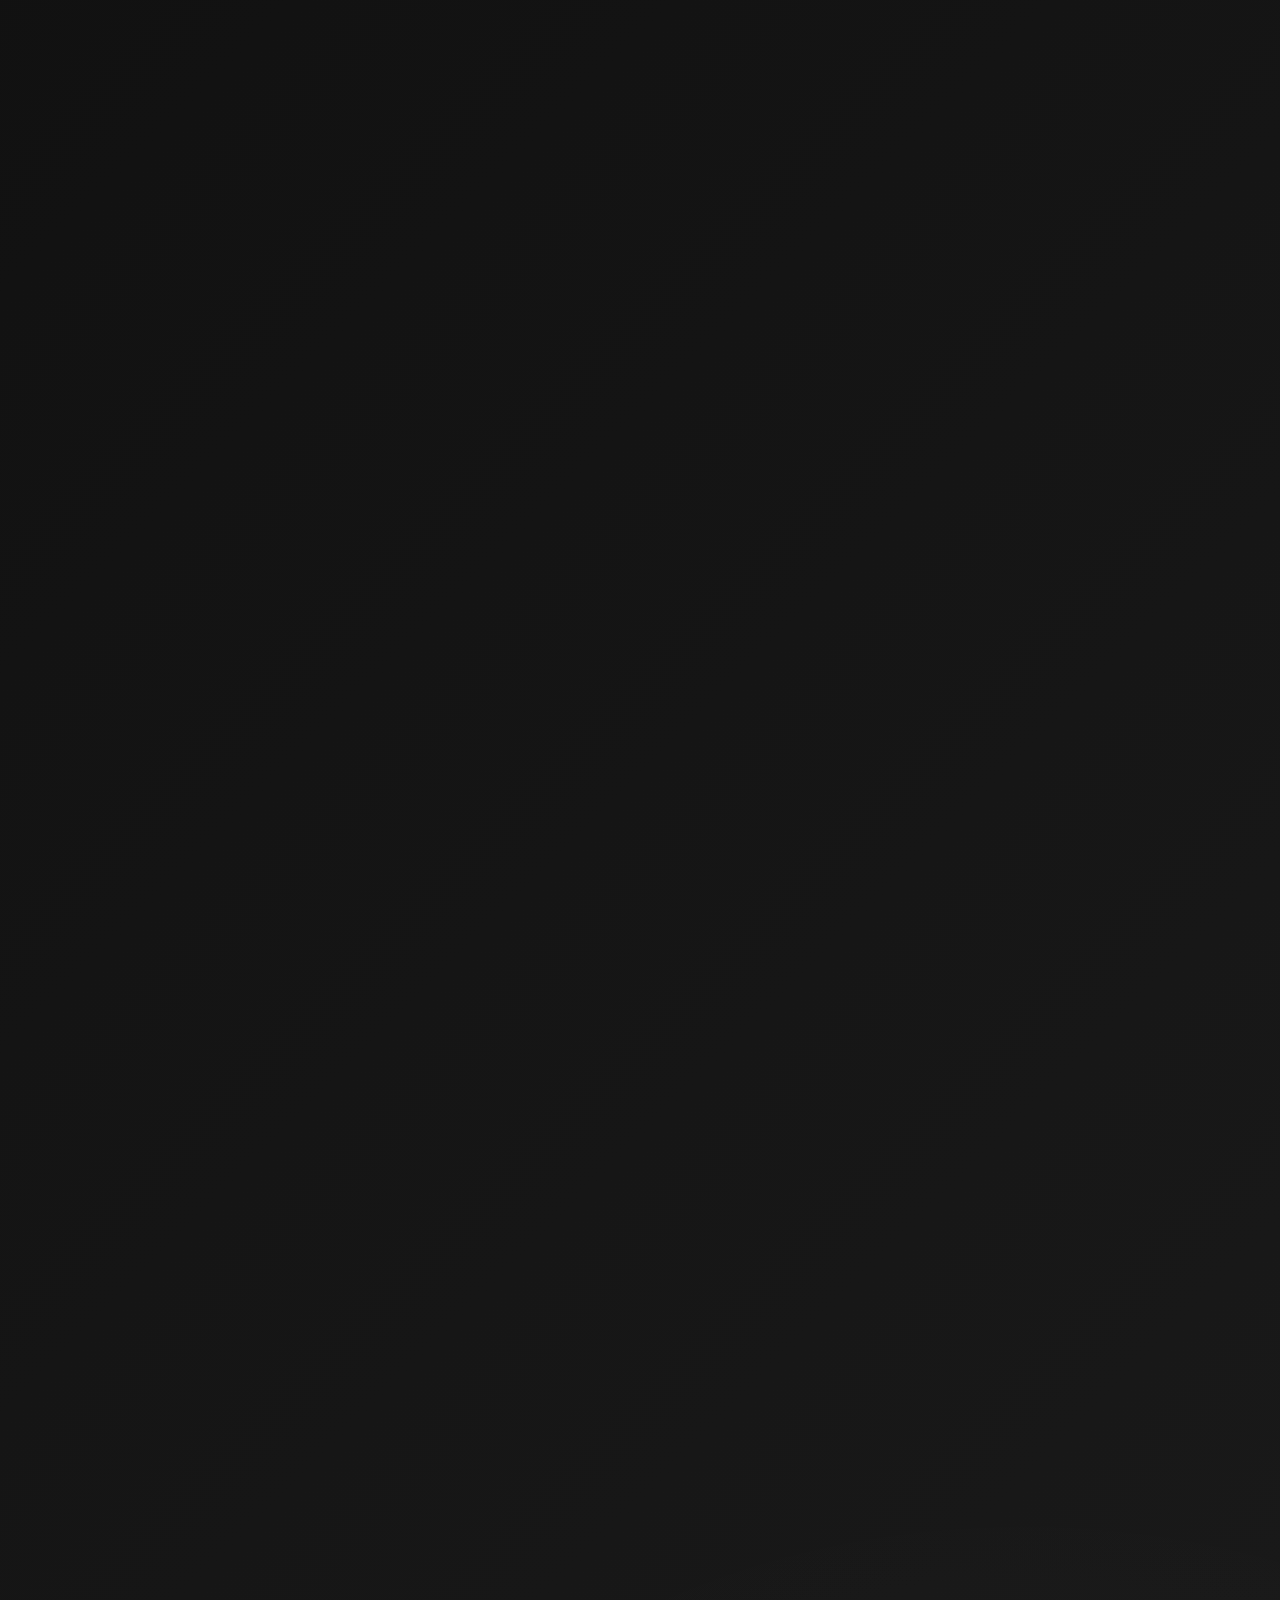
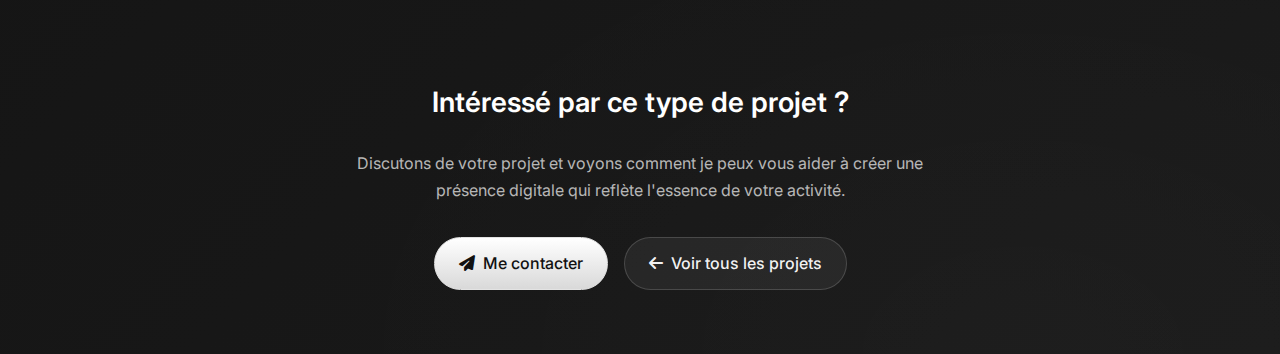
<file: la-paillote.html>
<!DOCTYPE html>
<html lang="fr">
  <head>
    <meta charset="utf-8" />
    <meta name="viewport" content="width=device-width, initial-scale=1" />
    <title>La Paillote — Projet | Rodic Nou</title>
    <meta
      name="description"
      content="Découvrez le projet La Paillote - Site vitrine pour restaurant avec design élégant et navigation intuitive"
    />

    <!-- Fonts & Icons -->
    <link rel="preconnect" href="https://fonts.googleapis.com" />
    <link rel="preconnect" href="https://fonts.gstatic.com" crossorigin />
    <link
      href="https://fonts.googleapis.com/css2?family=Inter:wght@300;400;500;600;700&display=swap"
      rel="stylesheet"
    />
    <link
      rel="stylesheet"
      href="https://cdnjs.cloudflare.com/ajax/libs/font-awesome/6.5.1/css/all.min.css"
    />
    <link rel="stylesheet" href="css/project.css" />
  </head>

  <body>
    <!-- Header -->
    <header class="project-header">
      <div class="container">
        <nav class="back-nav">
          <a href="index.html#projets" class="back-btn">
            <i class="fas fa-arrow-left"></i>
            Retour aux projets
          </a>
        </nav>
      </div>
    </header>

    <!-- Hero -->
    <section class="project-hero">
      <div class="container">
        <h1 class="project-title">La Paillote</h1>
        <p class="project-subtitle">
          Site vitrine moderne et responsive pour un restaurant gastronomique,
          alliant design élégant et expérience utilisateur intuitive
        </p>

        <div class="project-meta">
          <div class="meta-item">
            <i class="fas fa-calendar-alt"></i>
            <span>2024</span>
          </div>
          <div class="meta-item">
            <i class="fas fa-tag"></i>
            <span>Site Vitrine</span>
          </div>
          <div class="meta-item">
            <i class="fas fa-clock"></i>
            <span>4 semaines</span>
          </div>
        </div>
      </div>
    </section>

    <!-- Main Content -->
    <main class="container">
      <div class="project-content">
        <!-- Overview -->
        <section class="content-section">
          <h2 class="section-title">Vue d'ensemble</h2>
          <div class="section-content">
            <p>
              La Paillote est un restaurant spécialisé dans la cuisine
              asiatiques qui souhaitait renouveler sa présence digitale. Le site
              vitrine devait refléter l'identité du restaurant : élégance,
              authenticité et modernité.
            </p>
            <p style="margin-top: 1rem">
              Le projet visait à créer une expérience web immersive permettant
              aux visiteurs de découvrir l'atmosphère unique du restaurant,
              consulter le menu en temps réel.
            </p>
          </div>
        </section>

        <!-- Problem -->
        <section class="content-section">
          <h2 class="section-title">Problématique & Objectifs</h2>
          <div class="section-content">
            <p><strong>Problématique :</strong></p>
            <p>
              L'ancien site était obsolète, non responsive et ne permettait pas
              de mise à jour facile du menu. Le restaurant perdait des clients
              potentiels faute d'une présence web attractive et fonctionnelle.
            </p>

            <p style="margin-top: 1.5rem"><strong>Objectifs clés :</strong></p>
            <div class="features-list">
              <div class="feature-item">
                <div class="feature-icon">
                  <i class="fas fa-mobile-alt"></i>
                </div>
                <div>
                  <strong>Responsive Design</strong>
                  <p
                    style="
                      color: var(--text-muted);
                      font-size: 0.9rem;
                      margin-top: 0.25rem;
                    "
                  >
                    Garantir une expérience optimale sur tous les appareils
                  </p>
                </div>
              </div>

              <div class="feature-item">
                <div class="feature-icon">
                  <i class="fas fa-utensils"></i>
                </div>
                <div>
                  <strong>Menu Dynamique</strong>
                  <p
                    style="
                      color: var(--text-muted);
                      font-size: 0.9rem;
                      margin-top: 0.25rem;
                    "
                  >
                    Permettre une mise à jour facile du menu par le restaurateur
                  </p>
                </div>
              </div>

              <!-- <div class="feature-item">
              <div class="feature-icon">
                <i class="fas fa-calendar-check"></i>
              </div>
              <div>
                <strong>Système de Réservation</strong>
                <p style="color: var(--text-muted); font-size: 0.9rem; margin-top: 0.25rem;">
                  Intégrer un système de réservation en ligne simple et efficace
                </p>
              </div>
            </div>
            
            <div class="feature-item">
              <div class="feature-icon">
                <i class="fas fa-images"></i>
              </div>
              <div>
                <strong>Galerie Visuelle</strong>
                <p style="color: var(--text-muted); font-size: 0.9rem; margin-top: 0.25rem;">
                  Mettre en valeur l'ambiance et les plats du restaurant
                </p>
              </div>
            </div> -->
            </div>
          </div>
        </section>

        <!-- Tech Stack -->
        <section class="content-section">
          <h2 class="section-title">Stack Technique</h2>
          <div class="tech-grid">
            <div class="tech-item">
              <i class="fab fa-html5"></i>
              <div>HTML5</div>
            </div>
            <div class="tech-item">
              <i class="fab fa-css3-alt"></i>
              <div>CSS3</div>
            </div>
            <div class="tech-item">
              <i class="fab fa-js"></i>
              <div>JavaScript</div>
            </div>
            <div class="tech-item">
              <i class="fab fa-php"></i>
              <div>PHP</div>
            </div>
            <div class="tech-item">
              <i class="fas fa-database"></i>
              <div>MySQL</div>
            </div>
          </div>

          <div class="section-content" style="margin-top: 1.5rem">
            <p>
              Interface frontend responsive utilisant CSS Grid et Flexbox.
              Backend PHP pour la gestion du menu avec base de données MySQL.
            </p>
          </div>
        </section>

        <!-- Role -->
        <section class="content-section">
          <h2 class="section-title">Mon Rôle & Livrables</h2>
          <div class="section-content">
            <p><strong>Rôle : Développeur Fullstack</strong></p>

            <p style="margin-top: 1rem"><strong>Responsabilités :</strong></p>
            <ul style="list-style: none; padding: 0; margin-top: 0.5rem">
              <li
                style="
                  padding: 0.5rem 0;
                  padding-left: 1.5rem;
                  position: relative;
                "
              >
                <i
                  class="fas fa-check"
                  style="position: absolute; left: 0; color: var(--mono-8)"
                ></i>
                Conception et développement de l'interface utilisateur
                responsive
              </li>
              <li
                style="
                  padding: 0.5rem 0;
                  padding-left: 1.5rem;
                  position: relative;
                "
              >
                <i
                  class="fas fa-check"
                  style="position: absolute; left: 0; color: var(--mono-8)"
                ></i>
                Développement du backend PHP et de la base de données MySQL
              </li>
            </ul>
          </div>
        </section>

        <!-- Visuals -->
        <section class="content-section">
          <h2 class="section-title">Aperçus Visuels</h2>
          <div class="project-gallery">
            <div class="gallery-item">
              <img
                src="assets/images/projects/la-paillote/Header.webp"
                alt="Header"
                loading="lazy"
              />
            </div>
            <div class="gallery-item">
              <img
                src="assets/images/projects/la-paillote/A-Propos.webp"
                alt="A Propos"
                loading="lazy"
              />
            </div>
            <div class="gallery-item">
              <img
                src="assets/images/projects/la-paillote/Menu.webp"
                alt="Menu"
                loading="lazy"
              />
            </div>
            <div class="gallery-item">
              <img
                src="assets/images/projects/la-paillote/Avis.webp"
                alt="Avis"
                loading="lazy"
              />
            </div>
            <div class="gallery-item">
              <img
                src="assets/images/projects/la-paillote/Livraison.webp"
                alt="Livraison"
                loading="lazy"
              />
            </div>
            <div class="gallery-item">
              <img
                src="assets/images/projects/la-paillote/Contact.webp"
                alt="Contact"
                loading="lazy"
              />
            </div>
          </div>
          <p
            style="
              color: var(--text-muted);
              text-align: center;
              margin-top: 1rem;
              font-size: 0.9rem;
            "
          >
            Captures d'écran et maquettes disponibles sur demande
          </p>
        </section>

        <!-- Results -->
        <section class="content-section">
          <h2 class="section-title">Résultats & Impact</h2>
          <div class="results-grid">
            <div class="result-card">
              <div class="result-number">Visibilité</div>
              <div class="result-label">Présence en ligne</div>
            </div>
            <div class="result-card">
              <div class="result-number">1s</div>
              <div class="result-label">Temps de chargement moyen</div>
            </div>
            <div class="result-card">
              <div class="result-number">97%</div>
              <div class="result-label">Score Google PageSpeed</div>
            </div>
            <div class="result-card">
              <div class="result-number">100%</div>
              <div class="result-label">Mobile-friendly</div>
            </div>
          </div>

          <div class="section-content" style="margin-top: 2rem">
            <p>
              Le nouveau site a permis d'améliorer la visibilité du restaurant,
              d'attirer une clientèle plus large grâce à un design moderne et
              une navigation fluide, et d'offrir des informations détaillées sur
              le menu, les horaires d'ouverture, ce qui a contribué à renforcer
              la présence en ligne du restaurant.
            </p>
          </div>
        </section>
      </div>

      <!-- CTA -->
      <section class="project-cta">
        <h2 class="section-title">Intéressé par ce type de projet ?</h2>
        <p
          style="
            color: var(--text-secondary);
            max-width: 600px;
            margin: 1rem auto;
          "
        >
          Discutons de votre projet et voyons comment je peux vous aider à créer
          une présence digitale qui reflète l'essence de votre activité.
        </p>
        <div class="cta-buttons">
          <a href="index.html#contact" class="btn btn-primary">
            <i class="fas fa-paper-plane"></i>
            Me contacter
          </a>
          <a href="index.html#projets" class="btn btn-secondary">
            <i class="fas fa-arrow-left"></i>
            Voir tous les projets
          </a>
        </div>
      </section>
    </main>

    <script src="js/project.js"></script>
  </body>
</html>
</file>
<file: css/main.css>
/* ================================ DESIGN SYSTEM ================================ */

/* CSS Variables */
:root {
  /* Glass Colors */
  --glass-primary: rgba(59, 130, 246, 0.15);
  --glass-secondary: rgba(168, 85, 247, 0.12);
  --glass-accent: rgba(14, 165, 233, 0.18);
  --glass-surface: rgba(255, 255, 255, 0.08);
  --glass-border: rgba(255, 255, 255, 0.2);

  /* Core Colors */
  --bg-primary: linear-gradient(135deg, #0f0f23 0%, #1a1a2e 50%, #16213e 100%);
  --text-primary: rgba(255, 255, 255, 0.95);
  --text-secondary: rgba(255, 255, 255, 0.7);
  --text-muted: rgba(255, 255, 255, 0.5);

  /* Effects */
  --shadow-glass: 0 8px 32px rgba(31, 38, 135, 0.37);
  --shadow-glow: 0 0 40px rgba(59, 130, 246, 0.3);
  --blur-glass: blur(16px);
  --blur-strong: blur(20px);

  /* Transitions */
  --transition-smooth: all 0.3s cubic-bezier(0.4, 0, 0.2, 1);
  --transition-bounce: all 0.4s cubic-bezier(0.175, 0.885, 0.32, 1.275);
}

/* Light Theme */
:root[data-theme="light"] {
  --glass-primary: rgba(59, 130, 246, 0.1);
  --glass-secondary: rgba(168, 85, 247, 0.08);
  --glass-accent: rgba(14, 165, 233, 0.12);
  --glass-surface: rgba(255, 255, 255, 0.7);
  --glass-border: rgba(0, 0, 0, 0.1);

  --bg-primary: linear-gradient(135deg, #f8fafc 0%, #e2e8f0 50%, #cbd5e1 100%);
  --text-primary: rgba(15, 23, 42, 0.95);
  --text-secondary: rgba(51, 65, 85, 0.8);
  --text-muted: rgba(100, 116, 139, 0.7);

  --shadow-glass: 0 8px 32px rgba(31, 41, 55, 0.1);
  --shadow-glow: 0 0 40px rgba(59, 130, 246, 0.2);
}

/* ================================ BASE STYLES ================================ */

* {
  box-sizing: border-box;
  margin: 0;
  padding: 0;
}

html {
  scroll-behavior: smooth;
  font-size: 16px;
}

body {
  font-family: "Inter", -apple-system, BlinkMacSystemFont, sans-serif;
  background: var(--bg-primary);
  color: var(--text-primary);
  line-height: 1.7;
  -webkit-font-smoothing: antialiased;
  text-rendering: optimizeLegibility;
  overflow-x: hidden;
}

/* ================================ LAYOUT COMPONENTS ================================ */

.container {
  max-width: 1200px;
  margin: 0 auto;
  padding: 0 2rem;
}

.section {
  padding: 5rem 0;
  position: relative;
}

/* Grid System */
.grid {
  display: grid;
  gap: 2rem;
}

.grid-2 {
  grid-template-columns: 1fr 1fr;
}
.grid-3 {
  grid-template-columns: repeat(3, 1fr);
}
.grid-auto {
  grid-template-columns: repeat(auto-fit, minmax(300px, 1fr));
}

/* Flex System */
.flex {
  display: flex;
  gap: 1rem;
}

.flex-center {
  align-items: center;
  justify-content: center;
}
.flex-between {
  justify-content: space-between;
}
.flex-wrap {
  flex-wrap: wrap;
}
.flex-col {
  flex-direction: column;
}

/* ================================ TYPOGRAPHY ================================ */

.title-hero {
  font-size: clamp(2.5rem, 6vw, 4.5rem);
  font-weight: 700;
  line-height: 1.1;
  letter-spacing: -0.02em;
}

.title-xl {
  font-size: clamp(2rem, 4vw, 3rem);
  font-weight: 600;
  line-height: 1.2;
}

.title-lg {
  font-size: clamp(1.5rem, 3vw, 2rem);
  font-weight: 600;
  line-height: 1.3;
}

.title-md {
  font-size: 1.25rem;
  font-weight: 500;
  line-height: 1.4;
}

.text-gradient {
  background: linear-gradient(135deg, #3b82f6, #8b5cf6, #06b6d4);
  background-clip: text;
  -webkit-background-clip: text;
  -webkit-text-fill-color: transparent;
}

.text-glow {
  text-shadow: 0 0 20px rgba(59, 130, 246, 0.5);
}

/* ================================ GLASS COMPONENTS ================================ */

.glass {
  background: var(--glass-surface);
  backdrop-filter: var(--blur-glass);
  border: 1px solid var(--glass-border);
  box-shadow: var(--shadow-glass);
}

.glass-strong {
  background: var(--glass-primary);
  backdrop-filter: var(--blur-strong);
  border: 1px solid var(--glass-border);
  box-shadow: var(--shadow-glass), var(--shadow-glow);
}

.card {
  background: var(--glass-surface);
  backdrop-filter: var(--blur-glass);
  border: 1px solid var(--glass-border);
  border-radius: 20px;
  padding: 2rem;
  box-shadow: var(--shadow-glass);
  transition: var(--transition-smooth);
  position: relative;
  overflow: hidden;
}

.card::before {
  content: "";
  position: absolute;
  top: 0;
  left: 0;
  right: 0;
  height: 1px;
  background: linear-gradient(
    90deg,
    transparent,
    rgba(255, 255, 255, 0.2),
    transparent
  );
}

.card:hover {
  transform: translateY(-10px);
  box-shadow: var(--shadow-glass), var(--shadow-glow);
  border-color: rgba(59, 130, 246, 0.3);
}

/* ================================ BUTTONS ================================ */

.btn {
  display: inline-flex;
  align-items: center;
  gap: 0.5rem;
  padding: 0.75rem 1.5rem;
  border-radius: 50px;
  font-weight: 500;
  text-decoration: none;
  transition: var(--transition-smooth);
  cursor: pointer;
  border: none;
  position: relative;
  overflow: hidden;
}

.btn-primary {
  background: linear-gradient(135deg, #3b82f6, #8b5cf6);
  color: white;
  box-shadow: var(--shadow-glow);
}

.btn-glass {
  background: var(--glass-surface);
  backdrop-filter: var(--blur-glass);
  border: 1px solid var(--glass-border);
  color: var(--text-primary);
}

.btn:hover {
  transform: translateY(-2px);
  box-shadow: var(--shadow-glow), 0 10px 40px rgba(0, 0, 0, 0.2);
}

.btn::before {
  content: "";
  position: absolute;
  top: 0;
  left: -100%;
  width: 100%;
  height: 100%;
  background: linear-gradient(
    90deg,
    transparent,
    rgba(255, 255, 255, 0.2),
    transparent
  );
  transition: left 0.5s;
}

.btn:hover::before {
  left: 100%;
}

/* ================================ HEADER ================================ */

.header {
  position: fixed;
  top: 0;
  left: 0;
  right: 0;
  z-index: 1000;
  padding: 1rem 0;
  transition: var(--transition-smooth);
}

.header.scrolled {
  background: var(--glass-surface);
  backdrop-filter: var(--blur-glass);
  border-bottom: 1px solid var(--glass-border);
  box-shadow: var(--shadow-glass);
}

.nav {
  display: flex;
  gap: 2rem;
}

.nav-link {
  color: var(--text-secondary);
  text-decoration: none;
  font-weight: 500;
  transition: var(--transition-smooth);
  position: relative;
}

.nav-link::after {
  content: "";
  position: absolute;
  bottom: -4px;
  left: 0;
  width: 0;
  height: 2px;
  background: linear-gradient(135deg, #3b82f6, #8b5cf6);
  transition: width 0.3s;
}

.nav-link:hover,
.nav-link.active {
  color: var(--text-primary);
}

.nav-link:hover::after,
.nav-link.active::after {
  width: 100%;
}

.logo {
  font-size: 1.5rem;
  font-weight: 700;
  color: var(--text-primary);
  text-decoration: none;
}

/* Theme Toggle */
.theme-toggle {
  position: relative;
  width: 60px;
  height: 30px;
  background: var(--glass-surface);
  border-radius: 50px;
  border: 1px solid var(--glass-border);
  cursor: pointer;
  transition: var(--transition-smooth);
}

.theme-toggle::before {
  content: "";
  position: absolute;
  top: 3px;
  left: 3px;
  width: 22px;
  height: 22px;
  background: linear-gradient(135deg, #3b82f6, #8b5cf6);
  border-radius: 50%;
  transition: var(--transition-smooth);
  box-shadow: 0 2px 10px rgba(0, 0, 0, 0.2);
}

.theme-toggle.dark::before {
  transform: translateX(28px);
}

/* ================================ HERO SECTION ================================ */

.hero {
  min-height: 100vh;
  display: flex;
  align-items: center;
  position: relative;
  overflow: hidden;
}

.hero::before {
  content: "";
  position: absolute;
  top: -50%;
  left: -50%;
  width: 200%;
  height: 200%;
  background: radial-gradient(
      circle at 30% 20%,
      rgba(59, 130, 246, 0.1) 0%,
      transparent 50%
    ),
    radial-gradient(
      circle at 70% 80%,
      rgba(168, 85, 247, 0.1) 0%,
      transparent 50%
    );
  animation: float 20s ease-in-out infinite;
}

@keyframes float {
  0%,
  100% {
    transform: translate(0, 0) rotate(0deg);
  }
  33% {
    transform: translate(-20px, -20px) rotate(1deg);
  }
  66% {
    transform: translate(20px, -10px) rotate(-1deg);
  }
}

.hero-content {
  position: relative;
  z-index: 2;
  max-width: 600px;
}

.hero-avatar {
  width: 200px;
  height: 200px;
  background: var(--glass-strong);
  border-radius: 50%;
  display: flex;
  align-items: center;
  justify-content: center;
  font-size: 4rem;
  color: var(--text-primary);
  box-shadow: var(--shadow-glow);
  animation: pulse 3s ease-in-out infinite;
}

@keyframes pulse {
  0%,
  100% {
    box-shadow: var(--shadow-glow);
  }
  50% {
    box-shadow: var(--shadow-glow), 0 0 60px rgba(59, 130, 246, 0.4);
  }
}

/* ================================ SKILLS SECTION ================================ */

.skill-item {
  background: var(--glass-surface);
  backdrop-filter: var(--blur-glass);
  border: 1px solid var(--glass-border);
  border-radius: 15px;
  padding: 1.5rem;
  text-align: center;
  transition: var(--transition-bounce);
}

.skill-item:hover {
  transform: translateY(-5px) scale(1.05);
  box-shadow: var(--shadow-glow);
}

.skill-icon {
  font-size: 2.5rem;
  margin-bottom: 1rem;
  color: #3b82f6;
}

.progress-bar {
  width: 100%;
  height: 8px;
  background: rgba(255, 255, 255, 0.1);
  border-radius: 10px;
  overflow: hidden;
  margin: 1rem 0;
}

.progress-fill {
  height: 100%;
  background: linear-gradient(135deg, #3b82f6, #8b5cf6);
  border-radius: 10px;
  transition: width 1s ease-out;
  box-shadow: 0 0 10px rgba(59, 130, 246, 0.5);
}

.tech-stack {
  display: flex;
  flex-wrap: wrap;
  gap: 0.5rem;
  margin-top: 1rem;
}

.tech-tag {
  background: var(--glass-primary);
  color: var(--text-primary);
  padding: 0.25rem 0.75rem;
  border-radius: 20px;
  font-size: 0.8rem;
  border: 1px solid var(--glass-border);
}

/* ================================ PROJECTS 3D CAROUSEL ================================ */

.projects-carousel-3d {
  position: relative;
  max-width: 1200px;
  margin: 0 auto;
  padding: 2rem 0;
  perspective: 1200px;
  perspective-origin: center center;
}

.carousel-3d-viewport {
  position: relative;
  height: 500px;
  overflow: hidden;
  margin: 0 80px;
}

.carousel-3d-container {
  position: relative;
  width: 100%;
  height: 100%;
  display: flex;
  align-items: center;
  justify-content: center;
  transform-style: preserve-3d;
}

.project-3d-slide {
  position: absolute;
  width: 350px;
  height: 450px;
  transition: all 0.8s cubic-bezier(0.25, 0.46, 0.45, 0.94);
  transform-origin: center center;
  will-change: transform, opacity, filter;
}

/* 3D slide positioning */
.project-3d-slide[data-position="center"] {
  transform: translateX(0) translateZ(100px) scale(1);
  opacity: 1;
  filter: blur(0px);
  z-index: 3;
  box-shadow: var(--shadow-glow);
}

.project-3d-slide[data-position="left"] {
  transform: translateX(-280px) translateZ(-50px) rotateY(25deg) scale(0.85);
  opacity: 0.7;
  filter: blur(1px);
  z-index: 2;
}

.project-3d-slide[data-position="right"] {
  transform: translateX(280px) translateZ(-50px) rotateY(-25deg) scale(0.85);
  opacity: 0.7;
  filter: blur(1px);
  z-index: 2;
}

.project-3d-slide[data-position="hidden"] {
  transform: translateX(0) translateZ(-200px) scale(0.6);
  opacity: 0;
  filter: blur(3px);
  z-index: 1;
}

/* Project card styles */
.project-3d-slide .project-card {
  width: 100%;
  height: 100%;
  background: var(--glass-surface);
  backdrop-filter: var(--blur-glass);
  border: 1px solid var(--glass-border);
  border-radius: 20px;
  overflow: hidden;
  transition: var(--transition-smooth);
  position: relative;
  display: flex;
  flex-direction: column;
}

.project-3d-slide[data-position="center"] .project-card {
  background: var(--glass-strong);
  border-color: rgba(59, 130, 246, 0.3);
  box-shadow: var(--shadow-glow);
}

.project-3d-slide .project-image {
  width: 100%;
  height: 180px;
  background: linear-gradient(135deg, #3b82f6, #8b5cf6);
  display: flex;
  align-items: center;
  justify-content: center;
  font-size: 3rem;
  color: white;
  position: relative;
  overflow: hidden;
}

.project-3d-slide .project-content {
  padding: 1.5rem;
  flex: 1;
  display: flex;
  flex-direction: column;
}

.project-3d-slide .tech-stack {
  margin-top: auto;
  margin-bottom: 1rem;
}

.project-3d-slide .tech-tag {
  background: var(--glass-primary);
  color: var(--text-primary);
  padding: 0.2rem 0.6rem;
  border-radius: 15px;
  font-size: 0.75rem;
  border: 1px solid var(--glass-border);
}

/* Navigation buttons */
.carousel-3d-btn {
  position: absolute;
  top: 50%;
  transform: translateY(-50%);
  width: 60px;
  height: 60px;
  border-radius: 50%;
  border: none;
  background: var(--glass-strong);
  backdrop-filter: var(--blur-strong);
  color: var(--text-primary);
  font-size: 1.4rem;
  cursor: pointer;
  transition: var(--transition-smooth);
  z-index: 10;
  display: flex;
  align-items: center;
  justify-content: center;
  box-shadow: var(--shadow-glass);
}

.carousel-3d-btn:hover {
  transform: translateY(-50%) scale(1.1);
  box-shadow: var(--shadow-glow);
  background: var(--glass-primary);
}

.carousel-3d-btn-prev {
  left: 10px;
}
.carousel-3d-btn-next {
  right: 10px;
}

/* Progress bar */
.carousel-3d-progress {
  width: 200px;
  height: 4px;
  background: var(--glass-surface);
  border-radius: 2px;
  margin: 2rem auto 0;
  position: relative;
  overflow: hidden;
}

.progress-3d-bar {
  height: 100%;
  background: linear-gradient(135deg, #3b82f6, #8b5cf6);
  border-radius: 2px;
  width: 0%;
  transition: width 0.1s linear;
  box-shadow: 0 0 10px rgba(59, 130, 246, 0.5);
}

/* ================================ EXPERIENCE SECTION ================================ */

.filter-controls {
  display: flex;
  justify-content: center;
  gap: 1rem;
  margin-bottom: 3rem;
  flex-wrap: wrap;
}

.filter-btn {
  padding: 0.75rem 1.5rem;
  background: var(--glass-surface);
  backdrop-filter: var(--blur-glass);
  border: 1px solid var(--glass-border);
  border-radius: 50px;
  color: var(--text-secondary);
  text-decoration: none;
  font-weight: 500;
  transition: var(--transition-smooth);
  cursor: pointer;
  display: flex;
  align-items: center;
  gap: 0.5rem;
}

.filter-btn:hover {
  color: var(--text-primary);
  transform: translateY(-2px);
  box-shadow: var(--shadow-glass);
}

.filter-btn.active {
  background: linear-gradient(135deg, #3b82f6, #8b5cf6);
  color: white;
  border-color: transparent;
  box-shadow: var(--shadow-glow);
}

.sort-btn {
  width: 50px;
  height: 50px;
  border-radius: 50%;
  background: var(--glass-surface);
  backdrop-filter: var(--blur-glass);
  border: 1px solid var(--glass-border);
  color: var(--text-secondary);
  cursor: pointer;
  transition: var(--transition-smooth);
  display: flex;
  align-items: center;
  justify-content: center;
  position: relative;
  overflow: hidden;
}

.sort-btn:hover {
  color: var(--text-primary);
  transform: translateY(-2px);
  box-shadow: var(--shadow-glass);
  background: var(--glass-primary);
}

.sort-btn.active {
  background: linear-gradient(135deg, #3b82f6, #8b5cf6);
  color: white;
  border-color: transparent;
  box-shadow: var(--shadow-glow);
}

.sort-btn #sort-icon {
  transition: transform 0.3s ease;
  font-size: 1.1rem;
}

/* Timeline */
.timeline {
  position: relative;
  padding-left: 3rem;
}

.timeline::before {
  content: "";
  position: absolute;
  left: 1.5rem;
  top: 0;
  bottom: 0;
  width: 2px;
  background: linear-gradient(180deg, #3b82f6, #8b5cf6);
}

.timeline-item {
  position: relative;
  margin-bottom: 2rem;
  opacity: 1;
  transform: translateY(0);
  transition: var(--transition-smooth);
}

.timeline-item::before {
  content: "";
  position: absolute;
  left: -1.95rem;
  top: 50%;
  transform: translateY(-50%);
  width: 14px;
  height: 14px;
  background: #3b82f6;
  border-radius: 50%;
  box-shadow: 0 0 20px rgba(59, 130, 246, 0.5);
  transition: var(--transition-smooth);
  z-index: 2;
  border: 2px solid var(--bg-primary);
}

.timeline-item[data-type="formation"]::before {
  background: #10b981;
  box-shadow: 0 0 20px rgba(16, 185, 129, 0.5);
}

.timeline-item:hover::before {
  transform: translateY(-50%) scale(1.2);
  box-shadow: 0 0 30px rgba(59, 130, 246, 0.7);
}

.timeline-item[data-type="formation"]:hover::before {
  box-shadow: 0 0 30px rgba(16, 185, 129, 0.7);
}

.timeline-item.hidden {
  opacity: 0;
  transform: translateY(20px);
  height: 0;
  margin-bottom: 0;
  overflow: hidden;
}

.timeline-item.filtering-in {
  animation: slideInUp 0.5s ease-out forwards;
}

@keyframes slideInUp {
  from {
    opacity: 0;
    transform: translateY(30px);
  }
  to {
    opacity: 1;
    transform: translateY(0);
  }
}

.card-header {
  display: flex;
  justify-content: space-between;
  align-items: flex-start;
  margin-bottom: 1rem;
  gap: 1rem;
}

.type-badge {
  background: var(--glass-primary);
  color: var(--text-primary);
  padding: 0.25rem 0.75rem;
  border-radius: 15px;
  font-size: 0.8rem;
  font-weight: 500;
  white-space: nowrap;
  display: flex;
  align-items: center;
  gap: 0.25rem;
}

.type-badge.formation {
  background: linear-gradient(135deg, #10b981, #059669);
}

.type-badge.experience {
  background: linear-gradient(135deg, #f59e0b, #d97706);
}

.card-content {
  color: var(--text-secondary);
  margin-bottom: 1rem;
}

/* ================================ CONTACT SECTION ================================ */

.contact-header {
  text-align: center;
  margin-bottom: 4rem;
}

.contact-header p {
  font-size: 1.1rem;
  color: var(--text-secondary);
  margin-top: 1rem;
  max-width: 500px;
  margin-left: auto;
  margin-right: auto;
}

.contact-info {
  display: flex;
  justify-content: center;
  gap: 3rem;
  margin-bottom: 4rem;
  flex-wrap: wrap;
}

.contact-item {
  text-align: center;
  color: var(--text-secondary);
  text-decoration: none;
  transition: var(--transition-smooth);
  padding: 1rem;
  border-radius: 15px;
}

.contact-item:hover {
  color: var(--text-primary);
  background: var(--glass-surface);
  transform: translateY(-2px);
}

.contact-item i {
  font-size: 1.5rem;
  margin-bottom: 0.5rem;
  display: block;
  color: var(--mono-9);
}

.contact-item span {
  font-size: 0.9rem;
  font-weight: 500;
}

.contact-form {
  background: var(--glass-surface);
  backdrop-filter: var(--blur-glass);
  border: 1px solid var(--glass-border);
  border-radius: 20px;
  padding: 3rem;
  box-shadow: var(--shadow-glass);
  max-width: 600px;
  margin: 0 auto;
}

.form-group {
  margin-bottom: 2rem;
}

.form-label {
  display: block;
  margin-bottom: 0.75rem;
  font-weight: 500;
  color: var(--text-primary);
  font-size: 0.9rem;
}

.form-input,
.form-textarea {
  width: 100%;
  padding: 1rem;
  background: transparent;
  border: none;
  border-bottom: 2px solid var(--glass-border);
  color: var(--text-primary);
  font-size: 1rem;
  transition: var(--transition-smooth);
  font-family: inherit;
}

.form-input:focus,
.form-textarea:focus {
  outline: none;
  border-bottom-color: #3b82f6;
}

.form-input::placeholder,
.form-textarea::placeholder {
  color: var(--text-muted);
}

.form-textarea {
  resize: vertical;
  min-height: 100px;
  border: 2px solid var(--glass-border);
  border-radius: 10px;
  padding: 1rem;
}

.form-textarea:focus {
  border-color: #3b82f6;
}

.submit-btn {
  background: linear-gradient(180deg, var(--mono-9), #d9d9d9);
  border: none;
  border-radius: 50px;
  color: #111;
  font-size: 1rem;
  font-weight: 600;
  padding: 1rem 2.5rem;
  cursor: pointer;
  transition: var(--transition-smooth);
  display: flex;
  align-items: center;
  justify-content: center;
  gap: 0.75rem;
  margin: 0 auto;
  margin-top: 2rem;
}

.submit-btn:hover {
  transform: translateY(-2px);
  box-shadow: 0 10px 40px rgba(59, 130, 246, 0.3);
}

.submit-btn:disabled {
  opacity: 0.7;
  cursor: not-allowed;
  transform: none;
}

.status-message {
  text-align: center;
  margin-top: 2rem;
  padding: 1rem;
  border-radius: 10px;
  display: none;
  font-weight: 500;
}

.status-message.success {
  background: rgba(16, 185, 129, 0.1);
  color: #10b981;
  border: 1px solid rgba(16, 185, 129, 0.2);
}

.status-message.show {
  display: block;
  animation: fadeIn 0.5s ease-out;
}

@keyframes fadeIn {
  from {
    opacity: 0;
    transform: translateY(10px);
  }
  to {
    opacity: 1;
    transform: translateY(0);
  }
}

/* ================================ FOOTER ================================ */
footer {
  display: flex;
  justify-content: center;
}

/* ================================ ANIMATIONS ================================ */

.animate-in {
  opacity: 0;
  transform: translateY(30px);
  transition: all 0.8s ease-out;
}

.animate-in.visible {
  opacity: 1;
  transform: translateY(0);
}

.floating-element {
  position: absolute;
  background: var(--glass-accent);
  border-radius: 50%;
  animation: float-random 15s ease-in-out infinite;
}

.floating-element:nth-child(1) {
  width: 20px;
  height: 20px;
  top: 20%;
  left: 10%;
  animation-delay: 0s;
}

.floating-element:nth-child(2) {
  width: 15px;
  height: 15px;
  top: 60%;
  right: 20%;
  animation-delay: 5s;
}

.floating-element:nth-child(3) {
  width: 25px;
  height: 25px;
  bottom: 30%;
  left: 80%;
  animation-delay: 10s;
}

@keyframes float-random {
  0%,
  100% {
    transform: translate(0, 0) rotate(0deg);
  }
  25% {
    transform: translate(20px, -20px) rotate(90deg);
  }
  50% {
    transform: translate(-10px, 10px) rotate(180deg);
  }
  75% {
    transform: translate(-20px, -10px) rotate(270deg);
  }
}

/* ================================ RESPONSIVE DESIGN ================================ */

@media (max-width: 1024px) {
  .carousel-3d-viewport {
    margin: 0 60px;
  }

  .project-3d-slide {
    width: 320px;
    height: 420px;
  }

  .project-3d-slide[data-position="left"] {
    transform: translateX(-250px) translateZ(-50px) rotateY(25deg) scale(0.8);
  }

  .project-3d-slide[data-position="right"] {
    transform: translateX(250px) translateZ(-50px) rotateY(-25deg) scale(0.8);
  }
}

@media (max-width: 768px) {
  .container {
    padding: 0 1rem;
  }

  .section {
    padding: 3rem 0;
  }

  .grid-2,
  .grid-3 {
    grid-template-columns: 1fr;
  }

  .flex {
    flex-direction: column;
  }

  .nav {
    display: none;
  }

  .hero {
    text-align: center;
    padding: 2rem 0;
  }

  .hero-content {
    margin-bottom: 2rem;
  }

  .filter-controls {
    flex-direction: column;
    align-items: center;
    gap: 0.75rem;
  }

  .filter-btn {
    width: 100%;
    max-width: 200px;
    justify-content: center;
  }

  .card-header {
    flex-direction: column;
    gap: 0.75rem;
  }

  .type-badge {
    align-self: flex-start;
  }

  .timeline {
    padding-left: 2.5rem;
  }

  .timeline::before {
    left: 1.25rem;
  }

  .timeline-item::before {
    left: -1.45rem;
  }

  .contact-info {
    gap: 2rem;
  }

  .contact-form {
    padding: 2rem;
    margin: 0 1rem;
  }

  .submit-btn {
    width: 100%;
  }

  /* 3D Carousel Mobile Styles */
  .projects-carousel-3d {
    perspective: 800px;
  }

  .carousel-3d-viewport {
    height: 450px;
    margin: 0 40px;
  }

  .project-3d-slide {
    width: 280px;
    height: 380px;
  }

  .project-3d-slide[data-position="left"],
  .project-3d-slide[data-position="right"] {
    opacity: 0;
    transform: translateX(0) translateZ(-100px) scale(0.7);
  }

  .carousel-3d-btn {
    width: 50px;
    height: 50px;
    font-size: 1.2rem;
  }

  .project-3d-slide .project-content {
    padding: 1rem;
  }

  .project-3d-slide .project-image {
    height: 140px;
    font-size: 2.5rem;
  }
}

@media (max-width: 480px) {
  .contact-info {
    flex-direction: column;
    gap: 1rem;
  }

  .contact-form {
    padding: 1.5rem;
  }

  .carousel-3d-viewport {
    margin: 0 20px;
  }

  .project-3d-slide {
    width: 260px;
    height: 360px;
  }

  .carousel-3d-btn {
    width: 45px;
    height: 45px;
    font-size: 1.1rem;
  }

  .carousel-3d-btn-prev {
    left: 5px;
  }

  .carousel-3d-btn-next {
    right: 5px;
  }
}

/* ================================ ACCESSIBILITY ================================ */

.contact-item:focus,
.form-input:focus,
.form-textarea:focus,
.submit-btn:focus,
.filter-btn:focus,
.sort-btn:focus,
.carousel-3d-btn:focus {
  outline: 2px solid #3b82f6;
  outline-offset: 2px;
}

/* ================================ PERFORMANCE ================================ */

@media (prefers-reduced-motion: reduce) {
  *,
  ::before,
  ::after {
    animation-duration: 0.01ms !important;
    animation-iteration-count: 1 !important;
    transition-duration: 0.01ms !important;
  }

  .timeline-item,
  .card,
  .filter-btn,
  .project-3d-slide {
    transition: none;
  }

  .timeline-item.filtering-in {
    animation: none;
  }

  .animate-in {
    opacity: 1;
    transform: none;
  }

  .project-3d-slide[data-position="center"] {
    transform: translateX(0) scale(1);
  }

  .project-3d-slide[data-position="left"],
  .project-3d-slide[data-position="right"] {
    transform: translateX(0) scale(0.9);
  }
}

@media print {
  .header,
  .floating-element {
    display: none;
  }
  .section {
    page-break-inside: avoid;
  }
  body {
    background: white;
    color: black;
  }
}

/* Pause carousel animation when hovering */
.projects-carousel-3d:hover .progress-3d-bar {
  animation-play-state: paused;
}

/* ========================================================================== */
/* ===================== MONOCHROME CONTRAST+ OVERRIDES ===================== */
/* (Dark/default theme)                                                       */
/* ========================================================================== */

:root {
  --mono-0: #000;
  --mono-1: #0d0d0d;
  --mono-2: #1a1a1a;
  --mono-3: #2a2a2a;
  --mono-5: #6e6e6e;
  --mono-7: #bfbfbf;
  --mono-8: #e6e6e6;
  --mono-9: #ffffff;
}

/* Fond plus contrasté */
body {
  background:
    radial-gradient(1200px 800px at 20% 0%, rgba(255,255,255,0.03), transparent 60%),
    radial-gradient(1200px 800px at 80% 100%, rgba(255,255,255,0.02), transparent 60%),
    linear-gradient(135deg, var(--mono-1) 0%, #141414 55%, var(--mono-2) 100%);
}

/* Verre / cartes plus nets */
.glass,
.card,
.contact-form,
.project-3d-slide .project-card {
  background: rgba(255,255,255,0.04);
  border-color: rgba(255,255,255,0.12);
  box-shadow:
    0 1px 0 rgba(255,255,255,0.06) inset,
    0 10px 30px rgba(0,0,0,0.35);
}

/* Typo et textes */
.title-hero, .title-xl, .title-lg, .title-md { color: var(--mono-9); }
:root {
  --text-primary: rgba(255,255,255,0.96);
  --text-secondary: rgba(230,230,230,0.78);
  --text-muted: rgba(210,210,210,0.58);
}

/* Gradient de texte -> gris */
.text-gradient {
  background: linear-gradient(135deg, var(--mono-9), var(--mono-7));
  -webkit-background-clip: text;
  -webkit-text-fill-color: transparent;
}
.text-glow { text-shadow: 0 0 32px rgba(255,255,255,0.18); }

/* Boutons */
.btn-primary {
  background: linear-gradient(180deg, var(--mono-9), #d9d9d9);
  color: #111;
  border: 1px solid #e3e3e3;
  box-shadow:
    0 2px 0 rgba(0,0,0,0.05) inset,
    0 12px 28px rgba(255,255,255,0.12);
}
.btn-primary:hover { transform: translateY(-3px); }

.btn-glass {
  background: rgba(255,255,255,0.06);
  border: 1px solid rgba(255,255,255,0.16);
}
.btn-glass:hover {
  background: rgba(255,255,255,0.1);
  border-color: rgba(255,255,255,0.22);
}

/* Nav underline */
.nav-link::after { background: var(--mono-8); }

/* Toggle poignée */
.theme-toggle::before { background: linear-gradient(180deg, var(--mono-7), #b3b3b3); }

/* Icônes hors compétences (neutres) */
.project-3d-slide .project-image i {
  color: var(--mono-8) !important;
}

/* Progress / badges / timeline */
.progress-bar { background: rgba(255,255,255,0.08); }
.progress-fill {
  background: linear-gradient(90deg, #d1d1d1, #9e9e9e) !important;
  box-shadow: 0 0 10px rgba(255,255,255,0.2);
}

.filter-btn.active,
.sort-btn.active,
.timeline::before,
.type-badge,
.progress-3d-bar {
  background: linear-gradient(135deg, #d8d8d8, #9a9a9a) !important;
  color: #111 !important;
  border-color: transparent !important;
  box-shadow: 0 0 16px rgba(255,255,255,0.18);
}

.timeline-item::before {
  background: #d1d1d1 !important;
  box-shadow: 0 0 20px rgba(255,255,255,0.25) !important;
  border-color: var(--mono-1) !important;
}

/* Projets: neutraliser les backgrounds en couleur */
.project-3d-slide .project-image {
  background: linear-gradient(135deg, #e5e5e5, #bfbfbf) !important;
}

/* Héros halos + éléments flottants */
.hero::before {
  background:
    radial-gradient(circle at 30% 20%, rgba(255,255,255,0.06) 0%, transparent 50%),
    radial-gradient(circle at 70% 80%, rgba(255,255,255,0.05) 0%, transparent 50%);
}
.floating-element { background: rgba(255,255,255,0.12) !important; }

/* Focus (AA) */
:where(.contact-item,.form-input,.form-textarea,.submit-btn,.filter-btn,.sort-btn,.carousel-3d-btn):focus {
  outline: 2px solid var(--mono-8) !important;
  outline-offset: 2px;
}

/* ========================================================================== */
/* ========= Skills brand colors (réactiver la couleur uniquement ici) ====== */
/* ========================================================================== */

.skill-item .fa-html5      { color: #e34c26 !important; } /* HTML */
.skill-item .fa-js-square  { color: #f7df1e !important; } /* JS */
.skill-item .fa-php        { color: #777bb4 !important; } /* PHP */
.skill-item .fa-database   { color: #336791 !important; } /* MySQL */
.skill-item .fa-git-alt    { color: #f05032 !important; } /* Git */
.skill-item .fa-mobile-alt { color: #06b6d4 !important; } /* Responsive */

/* ========================================================================== */
/* ===================== LIGHT THEME – MONOCHROME PRO+ ====================== */
/* ========================================================================== */
:root[data-theme="light"] {
  --bg-primary: linear-gradient(135deg, #f6f6f6 0%, #ececec 52%, #e6e6e6 100%);
  --glass-surface: rgba(255, 255, 255, 0.82);
  --glass-border: rgba(0, 0, 0, 0.12);

  --text-primary: #141414;
  --text-secondary: rgba(20,20,20,0.78);
  --text-muted: rgba(20,20,20,0.55);

  --shadow-glass: 0 1px 0 rgba(0,0,0,0.04) inset, 0 10px 24px rgba(0,0,0,0.12);
  --shadow-glow: 0 0 36px rgba(0,0,0,0.06);
}

/* Fond clair texturé */
:root[data-theme="light"] body {
  background:
    radial-gradient(900px 600px at 18% 0%, rgba(0,0,0,0.035), transparent 60%),
    radial-gradient(900px 600px at 82% 100%, rgba(0,0,0,0.03), transparent 60%),
    var(--bg-primary);
  color: var(--text-primary);
}

/* Verre / cartes */
:root[data-theme="light"] .glass,
:root[data-theme="light"] .card,
:root[data-theme="light"] .contact-form,
:root[data-theme="light"] .project-3d-slide .project-card {
  background: rgba(255,255,255,0.86);
  border-color: rgba(0,0,0,0.12);
  box-shadow: var(--shadow-glass);
}

/* Titres */
:root[data-theme="light"] .title-hero,
:root[data-theme="light"] .title-xl,
:root[data-theme="light"] .title-lg,
:root[data-theme="light"] .title-md { color: #0f0f0f; }

/* Gradient de texte en gris foncé lisible */
:root[data-theme="light"] .text-gradient {
  background: linear-gradient(135deg, #111, #555);
  -webkit-background-clip: text;
  -webkit-text-fill-color: transparent;
}
:root[data-theme="light"] .text-glow { text-shadow: 0 0 24px rgba(0,0,0,0.08); }

/* Navigation et header */
:root[data-theme="light"] .nav-link { color: var(--text-secondary); }
:root[data-theme="light"] .nav-link::after { background: #111; }
:root[data-theme="light"] .header.scrolled {
  background: rgba(255,255,255,0.9);
  border-bottom-color: rgba(0,0,0,0.08);
  box-shadow: 0 6px 24px rgba(0,0,0,0.06);
}

/* Boutons */
:root[data-theme="light"] .btn-primary {
  background: linear-gradient(180deg, #111, #1a1a1a);
  color: #fff;
  border: 1px solid #000;
  box-shadow: 0 2px 0 rgba(255,255,255,0.06) inset, 0 12px 28px rgba(0,0,0,0.14);
}
:root[data-theme="light"] .btn-primary:hover { transform: translateY(-3px); }

:root[data-theme="light"] .btn-glass {
  background: rgba(0,0,0,0.04);
  border: 1px solid rgba(0,0,0,0.12);
  color: var(--text-primary);
}
:root[data-theme="light"] .btn-glass:hover {
  background: rgba(0,0,0,0.07);
  border-color: rgba(0,0,0,0.18);
}

/* Icônes (hors compétences) neutres */
:root[data-theme="light"] .contact-item i,
:root[data-theme="light"] .project-3d-slide .project-image i { color: #3a3a3a; }

/* Progress / badges / timeline */
:root[data-theme="light"] .progress-bar { background: rgba(0,0,0,0.08); }
:root[data-theme="light"] .progress-fill {
  background: linear-gradient(90deg, #444, #888) !important;
  box-shadow: 0 0 8px rgba(0,0,0,0.08);
}

:root[data-theme="light"] .filter-btn { color: var(--text-secondary); }
:root[data-theme="light"] .filter-btn:hover {
  color: var(--text-primary);
  box-shadow: 0 8px 20px rgba(0,0,0,0.06);
}
:root[data-theme="light"] .filter-btn.active,
:root[data-theme="light"] .sort-btn.active,
:root[data-theme="light"] .timeline::before,
:root[data-theme="light"] .type-badge,
:root[data-theme="light"] .progress-3d-bar {
  background: linear-gradient(135deg, #2a2a2a, #555) !important;
  color: #fff !important;
  border-color: transparent !important;
  box-shadow: 0 0 12px rgba(0,0,0,0.12);
}
:root[data-theme="light"] .timeline-item::before {
  background: #2b2b2b !important;
  box-shadow: 0 0 14px rgba(0,0,0,0.15) !important;
  border-color: #f0f0f0 !important;
}

/* Projets (image) */
:root[data-theme="light"] .project-3d-slide .project-image {
  background: linear-gradient(135deg, #dcdcdc, #bfbfbf) !important;
  color: #111;
}

/* Héros halos + éléments flottants clair */
:root[data-theme="light"] .hero::before {
  background:
    radial-gradient(circle at 30% 20%, rgba(0,0,0,0.06) 0%, transparent 52%),
    radial-gradient(circle at 70% 80%, rgba(0,0,0,0.05) 0%, transparent 52%);
}
:root[data-theme="light"] .floating-element { background: rgba(0,0,0,0.08) !important; }

/* Formulaires clair */
:root[data-theme="light"] .form-input,
:root[data-theme="light"] .form-textarea {
  border-bottom: 2px solid rgba(0,0,0,0.12);
  color: var(--text-primary);
}
:root[data-theme="light"] .form-textarea {
  border: 2px solid rgba(0,0,0,0.12);
}
:root[data-theme="light"] .form-input:focus,
:root[data-theme="light"] .form-textarea:focus { border-color: #1a1a1a; }

/* Submit clair */
:root[data-theme="light"] .submit-btn {
  background: linear-gradient(180deg, #111, #1a1a1a);
  color: #fff;
  border: 1px solid #000;
}
:root[data-theme="light"] .submit-btn:hover { box-shadow: 0 12px 28px rgba(0,0,0,0.15); }

/* Toggle clair */
:root[data-theme="light"] .theme-toggle { background: rgba(0,0,0,0.06); }
:root[data-theme="light"] .theme-toggle::before {
  background: linear-gradient(180deg, #cfcfcf, #b9b9b9);
}

/* Focus clair */
:root[data-theme="light"] :where(.contact-item,.form-input,.form-textarea,.submit-btn,.filter-btn,.sort-btn,.carousel-3d-btn):focus {
  outline: 2px solid #111 !important;
  outline-offset: 2px;
}


/* ========================================================================== */
/* =================== ANIMATIONS & TRANSITIONS AVANCÉES ==================== */
/* ========================================================================== */

/* ================================ ANIMATIONS GLOBALES ================================ */

/* Apparition en fondu avec léger mouvement */
@keyframes fadeInUp {
  from {
    opacity: 0;
    transform: translateY(40px);
  }
  to {
    opacity: 1;
    transform: translateY(0);
  }
}

@keyframes fadeInDown {
  from {
    opacity: 0;
    transform: translateY(-40px);
  }
  to {
    opacity: 1;
    transform: translateY(0);
  }
}

@keyframes fadeInLeft {
  from {
    opacity: 0;
    transform: translateX(-40px);
  }
  to {
    opacity: 1;
    transform: translateX(0);
  }
}

@keyframes fadeInRight {
  from {
    opacity: 0;
    transform: translateX(40px);
  }
  to {
    opacity: 1;
    transform: translateX(0);
  }
}

/* Effet de zoom subtil */
@keyframes scaleIn {
  from {
    opacity: 0;
    transform: scale(0.9);
  }
  to {
    opacity: 1;
    transform: scale(1);
  }
}

/* Rotation 3D */
@keyframes rotateIn {
  from {
    opacity: 0;
    transform: perspective(1000px) rotateY(-15deg);
  }
  to {
    opacity: 1;
    transform: perspective(1000px) rotateY(0);
  }
}

/* ================================ HEADER ANIMATIONS ================================ */

.header {
  animation: fadeInDown 0.8s ease-out;
}

.logo {
  transition: all 0.4s cubic-bezier(0.68, -0.55, 0.265, 1.55);
}

.logo:hover {
  transform: scale(1.05) rotate(-2deg);
}

.nav-link {
  position: relative;
  transition: all 0.3s ease;
}

.nav-link::before {
  content: '';
  position: absolute;
  top: -8px;
  left: 50%;
  transform: translateX(-50%) scale(0);
  width: 6px;
  height: 6px;
  background: linear-gradient(135deg, var(--mono-9), var(--mono-7));
  border-radius: 50%;
  transition: transform 0.3s cubic-bezier(0.68, -0.55, 0.265, 1.55);
}

.nav-link:hover::before,
.nav-link.active::before {
  transform: translateX(-50%) scale(1);
}

/* Toggle avec animation de rebond */
.theme-toggle:active {
  transform: scale(0.95);
}

.theme-toggle::before {
  transition: all 0.4s cubic-bezier(0.68, -0.55, 0.265, 1.55);
}

/* ================================ HERO ANIMATIONS ================================ */

.hero-content {
  animation: fadeInLeft 1s ease-out 0.2s backwards;
}

.hero-avatar {
  animation: scaleIn 1s ease-out 0.4s backwards, pulse 3s ease-in-out 1.4s infinite;
}

/* Effet de typing sur le titre */
.title-hero {
  overflow: hidden;
  white-space: nowrap;
  animation: typing 2s steps(40) 0.5s backwards, fadeIn 0.5s ease-out;
}

@keyframes typing {
  from {
    width: 0;
  }
  to {
    width: 100%;
  }
}

/* Boutons hero avec effet de vague */
.hero .btn {
  animation: fadeInUp 0.8s ease-out backwards;
  position: relative;
  overflow: hidden;
}

.hero .btn:nth-child(1) { animation-delay: 0.8s; }
.hero .btn:nth-child(2) { animation-delay: 1s; }
.hero .btn:nth-child(3) { animation-delay: 1.2s; }

.hero .btn::after {
  content: '';
  position: absolute;
  top: 50%;
  left: 50%;
  width: 0;
  height: 0;
  border-radius: 50%;
  background: rgba(255, 255, 255, 0.3);
  transform: translate(-50%, -50%);
  transition: width 0.6s, height 0.6s;
}

.hero .btn:hover::after {
  width: 300px;
  height: 300px;
}

/* ================================ CARDS & SECTIONS ================================ */

.card {
  transition: all 0.4s cubic-bezier(0.175, 0.885, 0.32, 1.275);
}

.card::after {
  content: '';
  position: absolute;
  top: 0;
  left: 0;
  right: 0;
  bottom: 0;
  background: linear-gradient(45deg, transparent, rgba(255, 255, 255, 0.05), transparent);
  transform: translateX(-100%);
  transition: transform 0.6s;
}

.card:hover::after {
  transform: translateX(100%);
}

/* Effet de parallaxe subtil sur les cartes */
.card:hover {
  transform: translateY(-15px) rotateX(2deg);
}

/* ================================ SKILLS ANIMATIONS ================================ */

.skill-item {
  animation: fadeInUp 0.6s ease-out backwards;
  transition: all 0.4s cubic-bezier(0.68, -0.55, 0.265, 1.55);
}

.skill-item:nth-child(1) { animation-delay: 0.1s; }
.skill-item:nth-child(2) { animation-delay: 0.2s; }
.skill-item:nth-child(3) { animation-delay: 0.3s; }
.skill-item:nth-child(4) { animation-delay: 0.4s; }
.skill-item:nth-child(5) { animation-delay: 0.5s; }
.skill-item:nth-child(6) { animation-delay: 0.6s; }

.skill-icon {
  transition: all 0.4s cubic-bezier(0.68, -0.55, 0.265, 1.55);
}

.skill-item:hover .skill-icon {
  transform: rotateY(360deg) scale(1.2);
}

/* Animation de la barre de progression */
.progress-fill {
  position: relative;
  overflow: hidden;
}

.progress-fill::after {
  content: '';
  position: absolute;
  top: 0;
  left: 0;
  bottom: 0;
  width: 50px;
  background: linear-gradient(90deg, transparent, rgba(255, 255, 255, 0.3), transparent);
  animation: shimmer 2s infinite;
}

@keyframes shimmer {
  0% {
    transform: translateX(-100%);
  }
  100% {
    transform: translateX(400%);
  }
}

/* Tech tags avec effet de flottement */
.tech-tag {
  transition: all 0.3s ease;
  animation: fadeIn 0.5s ease-out backwards;
}

.tech-tag:hover {
  transform: translateY(-3px);
  box-shadow: 0 5px 15px rgba(255, 255, 255, 0.2);
}

/* ================================ CAROUSEL 3D AMÉLIORÉ ================================ */

/* Boutons de navigation avec effet pulsant */
.carousel-3d-btn {
  animation: fadeIn 1s ease-out;
}

.carousel-3d-btn::before {
  content: '';
  position: absolute;
  top: 50%;
  left: 50%;
  transform: translate(-50%, -50%);
  width: 100%;
  height: 100%;
  border-radius: 50%;
  background: rgba(255, 255, 255, 0.2);
  opacity: 0;
  transition: all 0.4s;
}

.carousel-3d-btn:hover::before {
  width: 140%;
  height: 140%;
  opacity: 1;
}

/* Cards projet avec effet de profondeur */
.project-3d-slide .project-card {
  transition: all 0.8s cubic-bezier(0.25, 0.46, 0.45, 0.94);
}

.project-3d-slide[data-position="center"] .project-card {
  animation: cardHighlight 0.8s ease-out;
}

@keyframes cardHighlight {
  0%, 100% {
    box-shadow: var(--shadow-glow);
  }
  50% {
    box-shadow: var(--shadow-glow), 0 0 60px rgba(255, 255, 255, 0.3);
  }
}

/* Image projet avec effet de zoom */
.project-3d-slide .project-image i {
  transition: all 0.5s cubic-bezier(0.68, -0.55, 0.265, 1.55);
}

.project-3d-slide[data-position="center"] .project-image i {
  animation: iconBounce 2s ease-in-out infinite;
}

@keyframes iconBounce {
  0%, 100% {
    transform: scale(1);
  }
  50% {
    transform: scale(1.1);
  }
}

/* Progress bar avec animation */
.progress-3d-bar {
  position: relative;
  background: linear-gradient(90deg, #d8d8d8, #9a9a9a, #d8d8d8);
  background-size: 200% 100%;
  animation: gradientFlow 3s linear infinite;
}

@keyframes gradientFlow {
  0% {
    background-position: 0% 50%;
  }
  100% {
    background-position: 200% 50%;
  }
}

/* ================================ TIMELINE & FILTRES ================================ */

.filter-btn {
  transition: all 0.4s cubic-bezier(0.68, -0.55, 0.265, 1.55);
  position: relative;
}

.filter-btn::before {
  content: '';
  position: absolute;
  inset: 0;
  border-radius: 50px;
  background: linear-gradient(135deg, rgba(255, 255, 255, 0.1), transparent);
  opacity: 0;
  transition: opacity 0.3s;
}

.filter-btn:hover::before {
  opacity: 1;
}

.filter-btn.active {
  animation: buttonPop 0.4s cubic-bezier(0.68, -0.55, 0.265, 1.55);
}

@keyframes buttonPop {
  0% {
    transform: scale(1);
  }
  50% {
    transform: scale(1.1);
  }
  100% {
    transform: scale(1);
  }
}

/* Sort button avec rotation */
.sort-btn #sort-icon {
  transition: transform 0.5s cubic-bezier(0.68, -0.55, 0.265, 1.55);
}

.sort-btn.ascending #sort-icon {
  transform: rotate(180deg);
}

.sort-btn:active #sort-icon {
  transform: scale(0.9);
}

/* Timeline items avec effet de glissement */
.timeline-item {
  animation: slideInFromLeft 0.6s ease-out backwards;
}

.timeline-item:nth-child(1) { animation-delay: 0.1s; }
.timeline-item:nth-child(2) { animation-delay: 0.2s; }
.timeline-item:nth-child(3) { animation-delay: 0.3s; }
.timeline-item:nth-child(4) { animation-delay: 0.4s; }

@keyframes slideInFromLeft {
  from {
    opacity: 0;
    transform: translateX(-50px);
  }
  to {
    opacity: 1;
    transform: translateX(0);
  }
}

/* Point de timeline avec pulsation */
.timeline-item::before {
  animation: pulse 2s ease-in-out infinite;
}

@keyframes pulse {
  0%, 100% {
    transform: translateY(-50%) scale(1);
    opacity: 1;
  }
  50% {
    transform: translateY(-50%) scale(1.15);
    opacity: 0.8;
  }
}

/* Badge avec effet de brillance */
.type-badge {
  position: relative;
  overflow: hidden;
}

.type-badge::after {
  content: '';
  position: absolute;
  top: -50%;
  right: -50%;
  bottom: -50%;
  left: -50%;
  background: linear-gradient(45deg, transparent, rgba(255, 255, 255, 0.3), transparent);
  transform: translateX(-100%) rotate(45deg);
  transition: transform 0.6s;
}

.timeline-item:hover .type-badge::after {
  transform: translateX(100%) rotate(45deg);
}

/* ================================ FORMULAIRE DE CONTACT ================================ */

.contact-form {
  animation: fadeInUp 1s ease-out;
}

.form-group {
  animation: fadeInUp 0.6s ease-out backwards;
}

.form-group:nth-child(1) { animation-delay: 0.1s; }
.form-group:nth-child(2) { animation-delay: 0.2s; }
.form-group:nth-child(3) { animation-delay: 0.3s; }

/* Input avec effet de focus étendu */
.form-input,
.form-textarea {
  position: relative;
  transition: all 0.3s ease;
}

.form-input:focus,
.form-textarea:focus {
  transform: translateY(-2px);
}

/* Label avec animation */
.form-label {
  transition: all 0.3s ease;
}

.form-input:focus ~ .form-label,
.form-textarea:focus ~ .form-label {
  color: var(--mono-9);
  transform: translateY(-3px);
}

/* Submit button avec effet de chargement */
.submit-btn {
  position: relative;
  transition: all 0.4s cubic-bezier(0.68, -0.55, 0.265, 1.55);
}

.submit-btn:hover {
  transform: translateY(-3px) scale(1.02);
}

.submit-btn:active {
  transform: translateY(0) scale(0.98);
}

/* Message de succès avec bounce */
.status-message {
  animation: bounceIn 0.6s cubic-bezier(0.68, -0.55, 0.265, 1.55);
}

@keyframes bounceIn {
  0% {
    opacity: 0;
    transform: scale(0.3);
  }
  50% {
    transform: scale(1.05);
  }
  100% {
    opacity: 1;
    transform: scale(1);
  }
}

/* ================================ CONTACT INFO ================================ */

.contact-item {
  transition: all 0.4s cubic-bezier(0.68, -0.55, 0.265, 1.55);
  animation: fadeIn 0.6s ease-out backwards;
}

.contact-item:nth-child(1) { animation-delay: 0.1s; }
.contact-item:nth-child(2) { animation-delay: 0.2s; }
.contact-item:nth-child(3) { animation-delay: 0.3s; }
.contact-item:nth-child(4) { animation-delay: 0.4s; }

.contact-item i {
  transition: all 0.4s cubic-bezier(0.68, -0.55, 0.265, 1.55);
}

.contact-item:hover i {
  transform: scale(1.3) rotate(5deg);
}

/* ================================ ÉLÉMENTS FLOTTANTS ================================ */

.floating-element {
  animation: float-random 15s ease-in-out infinite;
  opacity: 0.6;
  transition: opacity 0.3s;
}

.floating-element:hover {
  opacity: 1;
}

/* Animation flottante améliorée */
@keyframes float-random {
  0%, 100% {
    transform: translate(0, 0) rotate(0deg) scale(1);
  }
  25% {
    transform: translate(30px, -30px) rotate(90deg) scale(1.1);
  }
  50% {
    transform: translate(-20px, 20px) rotate(180deg) scale(0.9);
  }
  75% {
    transform: translate(-30px, -20px) rotate(270deg) scale(1.05);
  }
}

/* ================================ SCROLL ANIMATIONS ================================ */

/* Effet de parallaxe sur scroll */
.hero::before {
  transition: transform 0.5s ease-out;
}

/* Animation au scroll des sections */
.animate-in {
  opacity: 0;
  transform: translateY(50px);
  transition: all 0.8s cubic-bezier(0.25, 0.46, 0.45, 0.94);
}

.animate-in.visible {
  opacity: 1;
  transform: translateY(0);
}

/* Délais progressifs pour effet cascade */
.grid .animate-in:nth-child(1) { transition-delay: 0.1s; }
.grid .animate-in:nth-child(2) { transition-delay: 0.2s; }
.grid .animate-in:nth-child(3) { transition-delay: 0.3s; }
.grid .animate-in:nth-child(4) { transition-delay: 0.4s; }

/* ================================ MICRO-INTERACTIONS ================================ */

/* Effet de survol global amélioré */
a, button {
  position: relative;
}

a::before, button::before {
  content: '';
  position: absolute;
  inset: -4px;
  border-radius: inherit;
  opacity: 0;
  background: radial-gradient(circle at center, rgba(255, 255, 255, 0.15), transparent);
  transition: opacity 0.3s;
  pointer-events: none;
}

a:hover::before, button:hover::before {
  opacity: 1;
}

/* Curseur personnalisé (optionnel) */
body {
  cursor: default;
}

a, button, .btn {
  cursor: pointer;
}

/* ================================ RESPONSIVE ANIMATIONS ================================ */

@media (max-width: 768px) {
  /* Réduire la complexité des animations sur mobile */
  .title-hero {
    animation: fadeIn 1s ease-out;
  }
  
  .card:hover {
    transform: translateY(-10px);
  }
  
  .skill-item:hover .skill-icon {
    transform: scale(1.1);
  }
}

/* ================================ PRÉFÉRENCE MOUVEMENT RÉDUIT ================================ */

@media (prefers-reduced-motion: reduce) {
  *,
  *::before,
  *::after {
    animation-duration: 0.01ms !important;
    animation-iteration-count: 1 !important;
    transition-duration: 0.01ms !important;
    scroll-behavior: auto !important;
  }
  
  .hero::before,
  .floating-element,
  .progress-fill::after {
    animation: none !important;
  }
}

/* ================================ PERFORMANCE ================================ */

/* Optimisation GPU pour les éléments animés */
.card,
.skill-item,
.project-3d-slide,
.filter-btn,
.carousel-3d-btn,
.timeline-item {
  will-change: transform;
  backface-visibility: hidden;
  transform: translateZ(0);
}

/* Désactiver will-change après l'animation */
.card:not(:hover),
.skill-item:not(:hover),
.filter-btn:not(:hover) {
  will-change: auto;
}
</file>
<file: css/project.css>
/* Base styles from main site */
:root {
  --glass-primary: rgba(59, 130, 246, 0.15);
  --glass-secondary: rgba(168, 85, 247, 0.12);
  --glass-accent: rgba(14, 165, 233, 0.18);
  --glass-surface: rgba(255, 255, 255, 0.08);
  --glass-border: rgba(255, 255, 255, 0.2);
  --bg-primary: linear-gradient(135deg, #0f0f23 0%, #1a1a2e 50%, #16213e 100%);
  --text-primary: rgba(255, 255, 255, 0.95);
  --text-secondary: rgba(255, 255, 255, 0.7);
  --text-muted: rgba(255, 255, 255, 0.5);
  --shadow-glass: 0 8px 32px rgba(31, 38, 135, 0.37);
  --shadow-glow: 0 0 40px rgba(59, 130, 246, 0.3);
  --blur-glass: blur(16px);
  --transition-smooth: all 0.3s cubic-bezier(0.4, 0, 0.2, 1);
  --mono-0: #000;
  --mono-1: #0d0d0d;
  --mono-2: #1a1a1a;
  --mono-3: #2a2a2a;
  --mono-5: #6e6e6e;
  --mono-7: #bfbfbf;
  --mono-8: #e6e6e6;
  --mono-9: #ffffff;
}

* {
  box-sizing: border-box;
  margin: 0;
  padding: 0;
}

html {
  scroll-behavior: smooth;
}

body {
  font-family: "Inter", -apple-system, BlinkMacSystemFont, sans-serif;
  background: radial-gradient(
      1200px 800px at 20% 0%,
      rgba(255, 255, 255, 0.03),
      transparent 60%
    ),
    radial-gradient(
      1200px 800px at 80% 100%,
      rgba(255, 255, 255, 0.02),
      transparent 60%
    ),
    linear-gradient(135deg, var(--mono-1) 0%, #141414 55%, var(--mono-2) 100%);
  color: var(--text-primary);
  line-height: 1.7;
  min-height: 100vh;
}

.container {
  max-width: 1200px;
  margin: 0 auto;
  padding: 0 2rem;
}

/* Header */
.project-header {
  position: sticky;
  top: 0;
  z-index: 100;
  background: rgba(255, 255, 255, 0.04);
  backdrop-filter: blur(16px);
  border-bottom: 1px solid rgba(255, 255, 255, 0.12);
  padding: 1rem 0;
}

.back-nav {
  display: flex;
  align-items: center;
  gap: 1rem;
}

.back-btn {
  display: inline-flex;
  align-items: center;
  gap: 0.5rem;
  padding: 0.75rem 1.5rem;
  background: rgba(255, 255, 255, 0.06);
  border: 1px solid rgba(255, 255, 255, 0.16);
  border-radius: 50px;
  color: var(--text-primary);
  text-decoration: none;
  transition: var(--transition-smooth);
}

.back-btn:hover {
  background: rgba(255, 255, 255, 0.1);
  transform: translateX(-3px);
}

/* Hero Section */
.project-hero {
  padding: 5rem 0 3rem;
  text-align: center;
}

.project-title {
  font-size: clamp(2.5rem, 5vw, 4rem);
  font-weight: 700;
  margin-bottom: 1rem;
  background: linear-gradient(135deg, var(--mono-9), var(--mono-7));
  -webkit-background-clip: text;
  -webkit-text-fill-color: transparent;
}

.project-subtitle {
  font-size: 1.2rem;
  color: var(--text-secondary);
  max-width: 700px;
  margin: 0 auto 2rem;
}

.project-meta {
  display: flex;
  justify-content: center;
  gap: 2rem;
  flex-wrap: wrap;
  margin-top: 2rem;
}

.meta-item {
  display: flex;
  align-items: center;
  gap: 0.5rem;
  color: var(--text-secondary);
}

.meta-item i {
  color: var(--mono-8);
}

/* Content Grid */
.project-content {
  display: grid;
  gap: 3rem;
  padding: 3rem 0;
}

.content-section {
  background: rgba(255, 255, 255, 0.04);
  border: 1px solid rgba(255, 255, 255, 0.12);
  border-radius: 20px;
  padding: 2rem;
  animation: fadeIn 0.6s ease-out;
}

@keyframes fadeIn {
  from {
    opacity: 0;
    transform: translateY(20px);
  }
  to {
    opacity: 1;
    transform: translateY(0);
  }
}

.section-title {
  font-size: 1.75rem;
  font-weight: 600;
  margin-bottom: 1.5rem;
  color: var(--mono-9);
}

.section-content {
  color: var(--text-secondary);
  line-height: 1.8;
}

/* Tech Stack */
.tech-grid {
  display: grid;
  grid-template-columns: repeat(auto-fit, minmax(120px, 1fr));
  gap: 1rem;
  margin-top: 1.5rem;
}

.tech-item {
  background: rgba(255, 255, 255, 0.06);
  border: 1px solid rgba(255, 255, 255, 0.1);
  border-radius: 12px;
  padding: 1rem;
  text-align: center;
  transition: var(--transition-smooth);
}

.tech-item:hover {
  background: rgba(255, 255, 255, 0.1);
  transform: translateY(-3px);
}

.tech-item i {
  font-size: 2rem;
  margin-bottom: 0.5rem;
  display: block;
}

.tech-item .fa-html5 {
  color: #e34c26;
}
.tech-item .fa-css3-alt {
  color: #1572b6;
}
.tech-item .fa-js {
  color: #f7df1e;
}
.tech-item .fa-php {
  color: #777bb4;
}
.tech-item .fa-database {
  color: #336791;
}

/* Features List */
.features-list {
  display: grid;
  gap: 1rem;
  margin-top: 1rem;
}

.feature-item {
  display: flex;
  align-items: flex-start;
  gap: 1rem;
  padding: 1rem;
  background: rgba(255, 255, 255, 0.03);
  border-radius: 10px;
}

.feature-icon {
  width: 40px;
  height: 40px;
  background: linear-gradient(135deg, #d8d8d8, #9a9a9a);
  border-radius: 50%;
  display: flex;
  align-items: center;
  justify-content: center;
  flex-shrink: 0;
  color: #111;
}

/* Gallery Placeholder */
.project-gallery {
  display: grid;
  grid-template-columns: repeat(auto-fit, minmax(300px, 1fr));
  gap: 1.5rem;
  margin-top: 2rem;
}

.gallery-item {
  aspect-ratio: 16/10;
  background: linear-gradient(135deg, #e5e5e5, #bfbfbf);
  border-radius: 15px;
  display: flex;
  align-items: center;
  justify-content: center;
  color: #111;
  font-size: 3rem;
  transition: var(--transition-smooth);
  object-fit: cover;
}

.gallery-item:hover {
  transform: scale(1.03);
}

.gallery-item img {
  width: 100%;
  height: 100%;
  object-fit: cover;
  border-radius: 15px;
  display: block;
}

/* Results Section */
.results-grid {
  display: grid;
  grid-template-columns: repeat(auto-fit, minmax(200px, 1fr));
  gap: 1.5rem;
  margin-top: 2rem;
}

.result-card {
  background: rgba(255, 255, 255, 0.06);
  border: 1px solid rgba(255, 255, 255, 0.12);
  border-radius: 15px;
  padding: 1.5rem;
  text-align: center;
}

.result-number {
  font-size: 1.8rem;
  font-weight: 700;
  background: linear-gradient(135deg, var(--mono-9), var(--mono-7));
  -webkit-background-clip: text;
  -webkit-text-fill-color: transparent;
  margin-bottom: 0.5rem;
}

.result-label {
  color: var(--text-secondary);
  font-size: 0.9rem;
}

/* CTA Section */
.project-cta {
  text-align: center;
  padding: 4rem 0;
}

.cta-buttons {
  display: flex;
  justify-content: center;
  gap: 1rem;
  flex-wrap: wrap;
  margin-top: 2rem;
}

.btn {
  display: inline-flex;
  align-items: center;
  gap: 0.5rem;
  padding: 0.75rem 1.5rem;
  border-radius: 50px;
  text-decoration: none;
  transition: var(--transition-smooth);
  font-weight: 500;
}

.btn-primary {
  background: linear-gradient(180deg, var(--mono-9), #d9d9d9);
  color: #111;
  border: 1px solid #e3e3e3;
}

.btn-primary:hover {
  transform: translateY(-3px);
  box-shadow: 0 12px 28px rgba(255, 255, 255, 0.12);
}

.btn-secondary {
  background: rgba(255, 255, 255, 0.06);
  border: 1px solid rgba(255, 255, 255, 0.16);
  color: var(--text-primary);
}

.btn-secondary:hover {
  background: rgba(255, 255, 255, 0.1);
}

/* Responsive */
@media (max-width: 768px) {
  .container {
    padding: 0 1rem;
  }
  .project-hero {
    padding: 3rem 0 2rem;
  }
  .project-meta {
    gap: 1rem;
  }
  .tech-grid {
    grid-template-columns: repeat(auto-fit, minmax(100px, 1fr));
  }
  .results-grid {
    grid-template-columns: 1fr;
  }
}

@media (max-width: 600px) {
  .result-card {
    padding: 1.5rem 0.75rem;
  }
  .result-number {
    font-size: 1.2rem;
  }
}
</file>
